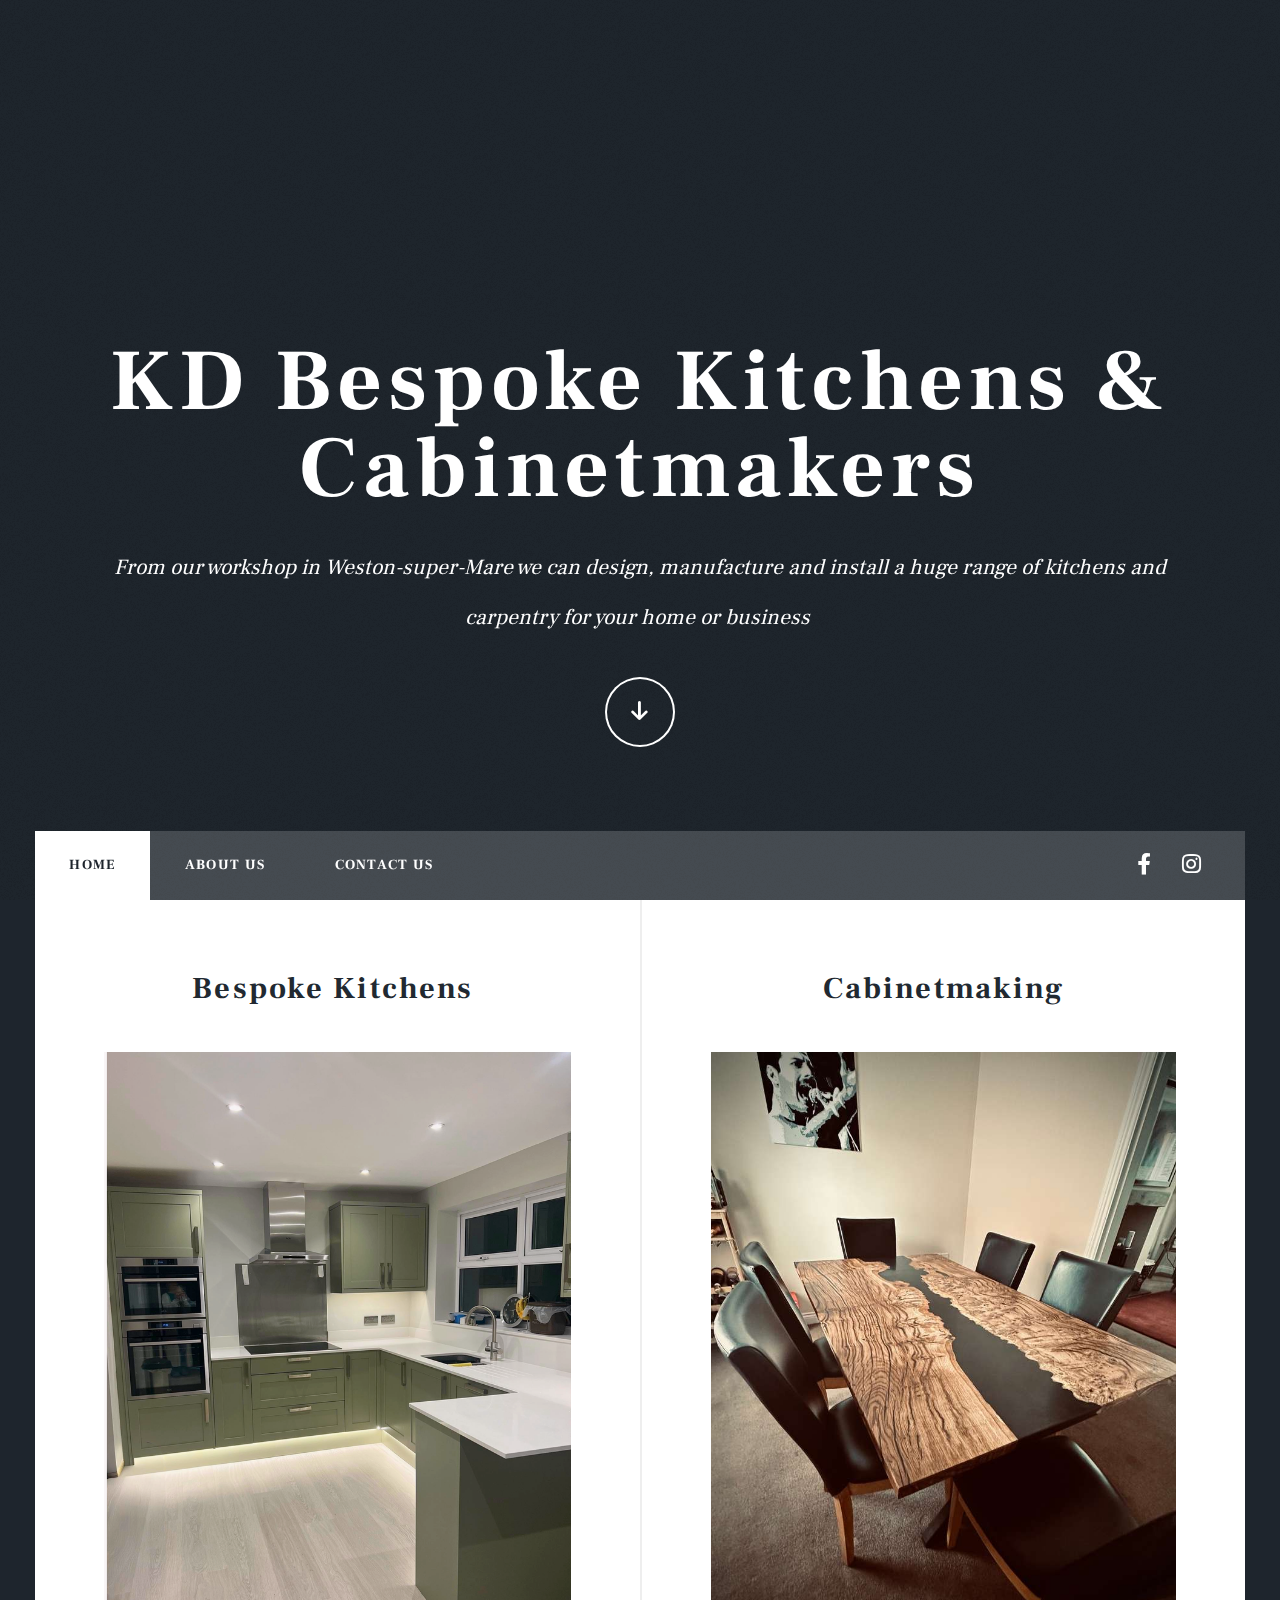
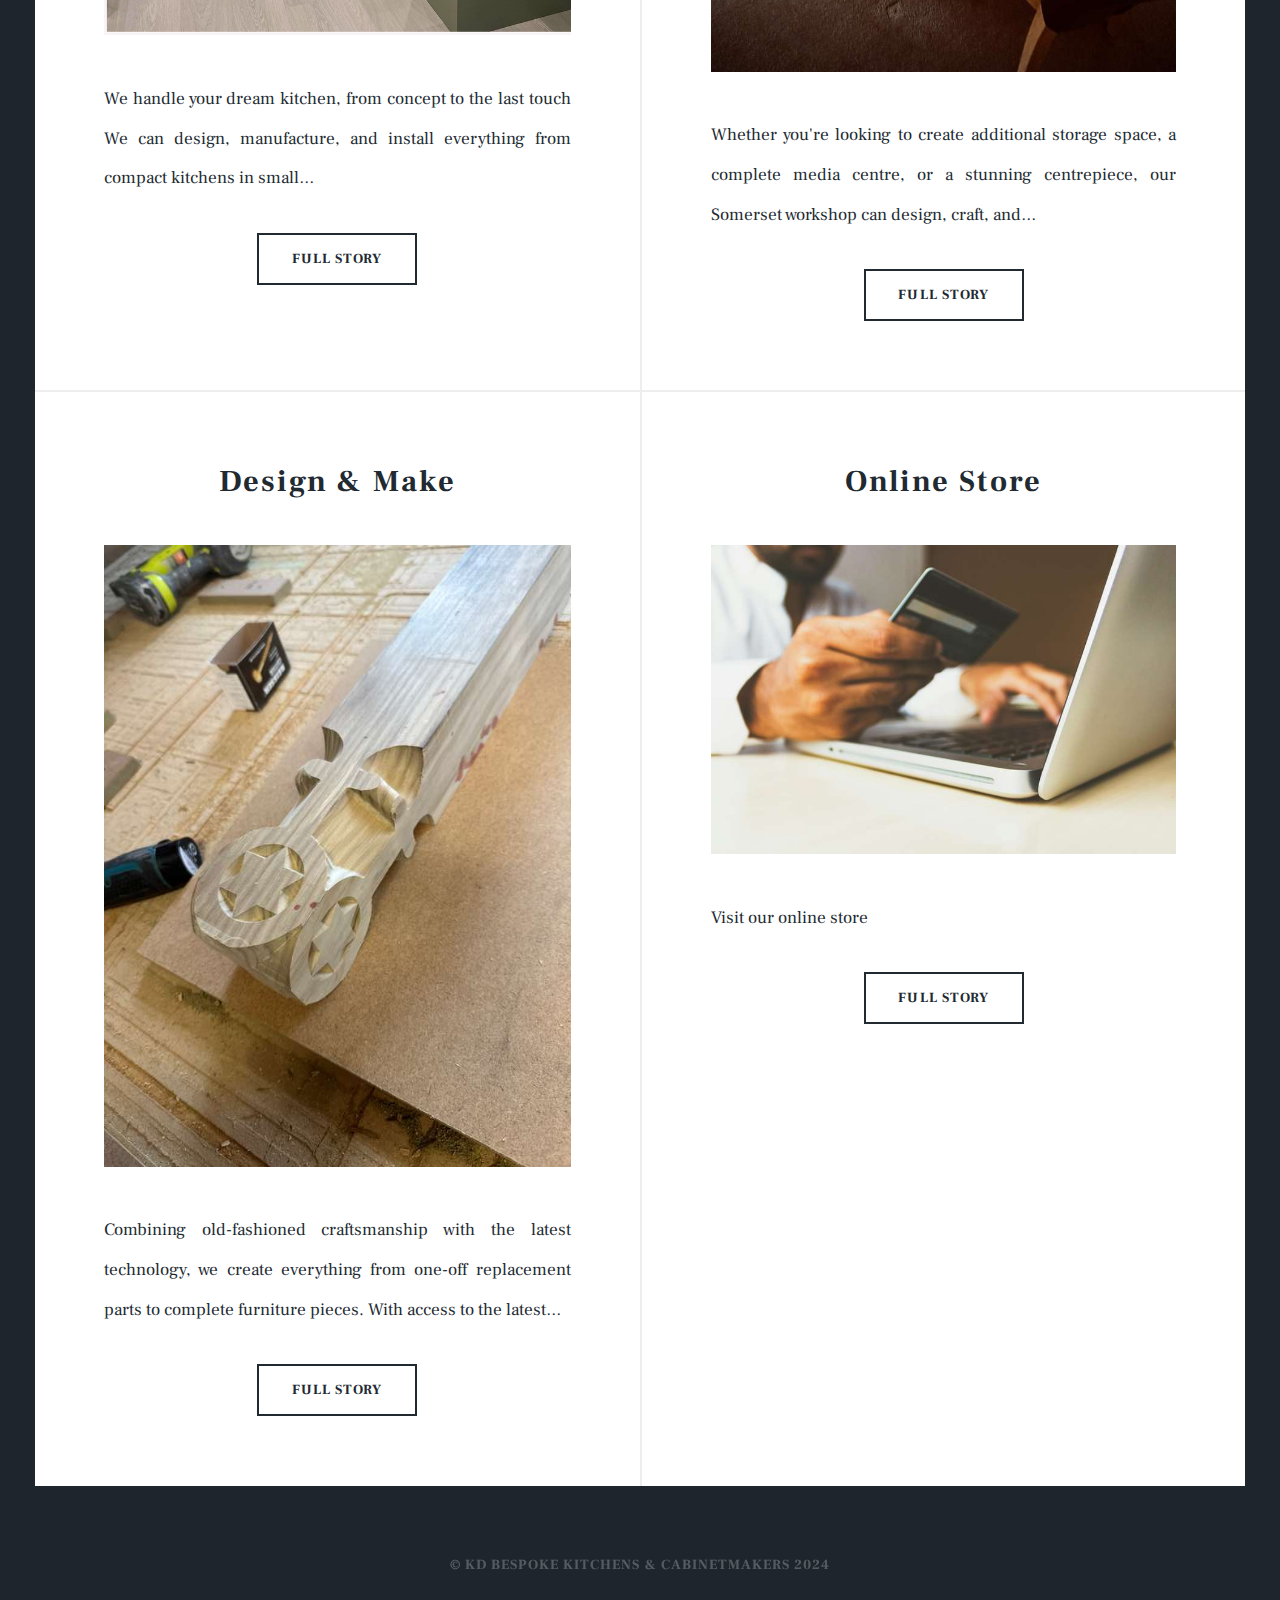
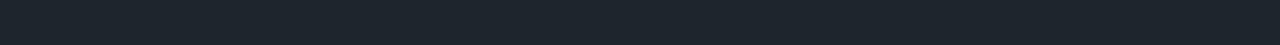
<file: index.html>
<!DOCTYPE html><html lang="en-gb"><head><meta charset="utf-8"><meta http-equiv="X-UA-Compatible" content="IE=edge"><meta name="viewport" content="width=device-width,initial-scale=1,user-scalable=no"><title>KD Bespoke Kitchens &amp; Cabinet Makers</title><meta name="description" content="KD Bespoke Kitchens and Cabinetmaking is a small, business based in Somerset, UK, specializing in custom-made kitchens and cabinetry. "><meta name="generator" content="Publii Open-Source CMS for Static Site"><link rel="canonical" href="https://Jodyd78.github.io/"><link rel="alternate" type="application/atom+xml" href="https://Jodyd78.github.io/feed.xml"><link rel="alternate" type="application/json" href="https://Jodyd78.github.io/feed.json"><meta property="og:title" content="KD Bespoke Kitchens & Cabinet Makers "><meta property="og:image" content="https://Jodyd78.github.io/media/website/Facebook-photo.jpg"><meta property="og:image:width" content="500"><meta property="og:image:height" content="500"><meta property="og:site_name" content="KD Bespoke Kitchens & Cabinet Makers "><meta property="og:description" content="KD Bespoke Kitchens and Cabinetmaking is a small, business based in Somerset, UK, specializing in custom-made kitchens and cabinetry. "><meta property="og:url" content="https://Jodyd78.github.io/"><meta property="og:type" content="website"><link rel="preload" href="https://Jodyd78.github.io/assets/dynamic/fonts/frankruhllibre/frankruhllibre.woff2" as="font" type="font/woff2" crossorigin><link rel="stylesheet" href="https://Jodyd78.github.io/assets/css/fontawesome-all.min.css?v=85514f933f9e0b82460af63f1a403fa5"><link rel="stylesheet" href="https://Jodyd78.github.io/assets/css/style.css?v=a01bc36b1740b0a75a130b8b68c50f1e"><noscript><link rel="stylesheet" href="https://Jodyd78.github.io/assets/css/noscript.css?v=efa867a99f5064d6729e4dc2008ad50b"></noscript><script type="application/ld+json">{"@context":"http://schema.org","@type":"Organization","name":"KD-Bespoke","logo":"https://Jodyd78.github.io/media/website/Facebook-photo.jpg","url":"https://Jodyd78.github.io/","sameAs":["https://www.facebook.com/KDBespokekitchens","https://www.instagram.com/kdbespokekitchens/"]}</script><style>#wrapper > .bg {
               background-image: url(https://Jodyd78.github.io/assets/images/overlay.png), linear-gradient(0deg, rgba(0, 0, 0, 0.1), rgba(0, 0, 0, 0.1)), url(https://Jodyd78.github.io/media/website/IMG_6932-3.png);
           }</style><noscript><style>img[loading] {
                    opacity: 1;
                }</style></noscript></head><body class="is-preload home-template"><div id="wrapper" class="fade-in"><div id="intro"><h1>KD Bespoke Kitchens &amp; Cabinetmakers</h1><p>From our workshop in Weston-super-Mare we can design, manufacture and install a huge range of kitchens and carpentry for your home or business </p><ul class="actions"><li><a href="#header" class="button icon solid solo fa-arrow-down scrolly">Continue</a></li></ul></div><header id="header"><a class="logo logo-image" href="https://Jodyd78.github.io/"><img src="https://Jodyd78.github.io/media/website/Facebook-photo.jpg" alt="KD-Bespoke" width="500" height="500"></a></header><nav id="nav"><ul class="links"><li class="active"><a href="https://Jodyd78.github.io/" target="_self">Home</a></li><li><a href="https://Jodyd78.github.io/about-us.html" target="_self">About Us</a></li><li><a href="https://Jodyd78.github.io/contact-us.html" target="_self">Contact Us</a></li></ul><ul class="icons"><li><a href="https://www.facebook.com/KDBespokekitchens" class="icon brands fa-facebook-f"><span class="label">Facebook</span></a></li><li><a href="https://www.instagram.com/kdbespokekitchens/" class="icon brands fa-instagram"><span class="label">Instagram</span></a></li></ul></nav><main id="main"><section class="posts"><article><header><h2><a href="https://Jodyd78.github.io/test-post-1.html">Bespoke Kitchens </a></h2></header><a href="https://Jodyd78.github.io/test-post-1.html" class="image fit"><img src="https://Jodyd78.github.io/media/posts/2/Untitled.png" srcset="https://Jodyd78.github.io/media/posts/2/responsive/Untitled-xs.png 300w, https://Jodyd78.github.io/media/posts/2/responsive/Untitled-sm.png 480w, https://Jodyd78.github.io/media/posts/2/responsive/Untitled-md.png 768w" sizes="(max-width: 768px) 100vw, 768px" loading="lazy" height="1800" width="1440" alt=""></a><p>We handle your dream kitchen, from concept to the last touch We can design, manufacture, and install everything from compact kitchens in small&hellip;</p><ul class="actions special"><li><a href="https://Jodyd78.github.io/test-post-1.html" class="button">Full Story</a></li></ul></article><article><header><h2><a href="https://Jodyd78.github.io/cabinetry.html">Cabinetmaking</a></h2></header><a href="https://Jodyd78.github.io/cabinetry.html" class="image fit"><img src="https://Jodyd78.github.io/media/posts/3/Facebook-photo-1-2.jpg" srcset="https://Jodyd78.github.io/media/posts/3/responsive/Facebook-photo-1-2-xs.jpg 300w, https://Jodyd78.github.io/media/posts/3/responsive/Facebook-photo-1-2-sm.jpg 480w, https://Jodyd78.github.io/media/posts/3/responsive/Facebook-photo-1-2-md.jpg 768w" sizes="(max-width: 768px) 100vw, 768px" loading="lazy" height="2048" width="1536" alt=""></a><p>Whether you're looking to create additional storage space, a complete media centre, or a stunning centrepiece, our Somerset workshop can design, craft, and&hellip;</p><ul class="actions special"><li><a href="https://Jodyd78.github.io/cabinetry.html" class="button">Full Story</a></li></ul></article><article><header><h2><a href="https://Jodyd78.github.io/design-and-make.html">Design &amp; Make</a></h2></header><a href="https://Jodyd78.github.io/design-and-make.html" class="image fit"><img src="https://Jodyd78.github.io/media/posts/4/IMG_5566.JPG" srcset="https://Jodyd78.github.io/media/posts/4/responsive/IMG_5566-xs.JPG 300w, https://Jodyd78.github.io/media/posts/4/responsive/IMG_5566-sm.JPG 480w, https://Jodyd78.github.io/media/posts/4/responsive/IMG_5566-md.JPG 768w" sizes="(max-width: 768px) 100vw, 768px" loading="lazy" height="3024" width="4032" alt=""></a><p>Combining old-fashioned craftsmanship with the latest technology, we create everything from one-off replacement parts to complete furniture pieces. With access to the latest&hellip;</p><ul class="actions special"><li><a href="https://Jodyd78.github.io/design-and-make.html" class="button">Full Story</a></li></ul></article><article><header><h2><a href="https://Jodyd78.github.io/online-store.html">Online Store</a></h2></header><a href="https://Jodyd78.github.io/online-store.html" class="image fit"><img src="https://Jodyd78.github.io/media/posts/9/Online-Shop-Rupixen.jpg" srcset="https://Jodyd78.github.io/media/posts/9/responsive/Online-Shop-Rupixen-xs.jpg 300w, https://Jodyd78.github.io/media/posts/9/responsive/Online-Shop-Rupixen-sm.jpg 480w, https://Jodyd78.github.io/media/posts/9/responsive/Online-Shop-Rupixen-md.jpg 768w" sizes="(max-width: 768px) 100vw, 768px" loading="lazy" height="3456" width="5184" alt=""></a><p>Visit our online store</p><ul class="actions special"><li><a href="https://Jodyd78.github.io/online-store.html" class="button">Full Story</a></li></ul></article></section></main><footer id="copyright"><ul><li>© KD Bespoke Kitchens &amp; Cabinetmakers 2024</li></ul></footer></div><script src="https://Jodyd78.github.io/assets/js/jquery.min.js?v=c9771cc3e90e18f5336eedbd0fffb2cf"></script><script src="https://Jodyd78.github.io/assets/js/jquery.scrollex.min.js?v=f89065e3d988006af9791b44561d7c90"></script><script src="https://Jodyd78.github.io/assets/js/jquery.scrolly.min.js?v=1ed5a78bde1476875a40f6b9ff44fc14"></script><script src="https://Jodyd78.github.io/assets/js/browser.min.js?v=c07298dd19048a8a69ad97e754dfe8d0"></script><script src="https://Jodyd78.github.io/assets/js/breakpoints.min.js?v=81a479eb099e3b187613943b085923b8"></script><script src="https://Jodyd78.github.io/assets/js/util.min.js?v=4201a626f8c9b614a663b3a1d7d82615"></script><script src="https://Jodyd78.github.io/assets/js/main.min.js?v=56233c354bd814758be8bff42f7e13a5"></script><script>/*<![CDATA[*/var images=document.querySelectorAll("img[loading]");for(var i=0;i<images.length;i++){if(images[i].complete){images[i].classList.add("is-loaded")}else{images[i].addEventListener("load",function(){this.classList.add("is-loaded")},false)}};/*]]>*/</script></body></html>
</file>
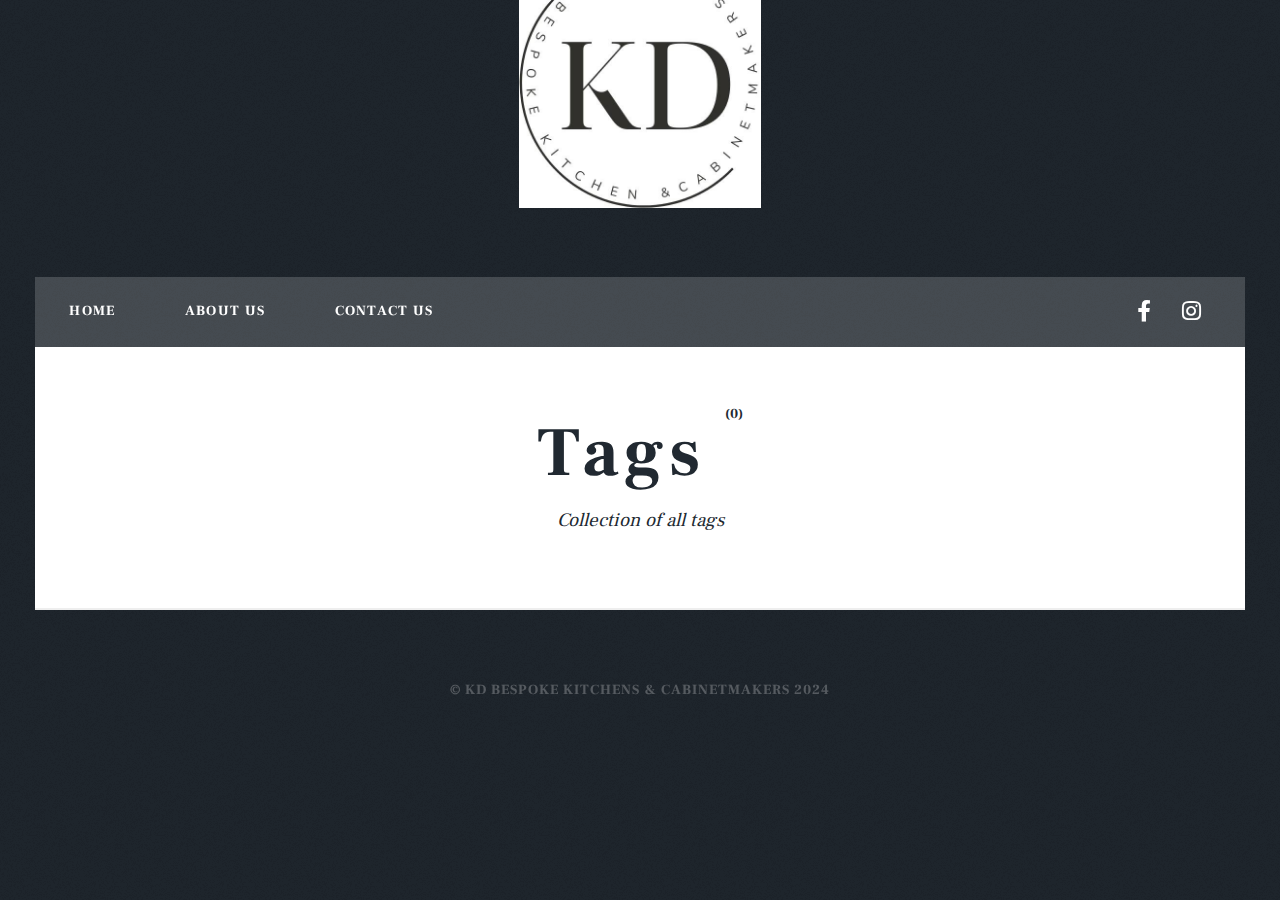
<file: tags/index.html>
<!DOCTYPE html><html lang="en-gb"><head><meta charset="utf-8"><meta http-equiv="X-UA-Compatible" content="IE=edge"><meta name="viewport" content="width=device-width,initial-scale=1,user-scalable=no"><title>All tags - KD-Bespoke</title><meta name="robots" content="noindex, follow"><meta name="generator" content="Publii Open-Source CMS for Static Site"><link rel="alternate" type="application/atom+xml" href="https://Jodyd78.github.io/feed.xml"><link rel="alternate" type="application/json" href="https://Jodyd78.github.io/feed.json"><meta property="og:title" content="KD Bespoke Kitchens & Cabinet Makers "><meta property="og:image" content="https://Jodyd78.github.io/media/website/Facebook-photo.jpg"><meta property="og:image:width" content="500"><meta property="og:image:height" content="500"><meta property="og:site_name" content="KD Bespoke Kitchens & Cabinet Makers "><meta property="og:description" content="KD Bespoke Kitchens and Cabinetmaking is a small, business based in Somerset, UK, specializing in custom-made kitchens and cabinetry. "><meta property="og:url" content="https://Jodyd78.github.io/tags/"><meta property="og:type" content="website"><link rel="preload" href="https://Jodyd78.github.io/assets/dynamic/fonts/frankruhllibre/frankruhllibre.woff2" as="font" type="font/woff2" crossorigin><link rel="stylesheet" href="https://Jodyd78.github.io/assets/css/fontawesome-all.min.css?v=85514f933f9e0b82460af63f1a403fa5"><link rel="stylesheet" href="https://Jodyd78.github.io/assets/css/style.css?v=a01bc36b1740b0a75a130b8b68c50f1e"><noscript><link rel="stylesheet" href="https://Jodyd78.github.io/assets/css/noscript.css?v=efa867a99f5064d6729e4dc2008ad50b"></noscript><script type="application/ld+json">{"@context":"http://schema.org","@type":"Organization","name":"KD-Bespoke","logo":"https://Jodyd78.github.io/media/website/Facebook-photo.jpg","url":"https://Jodyd78.github.io/","sameAs":["https://www.facebook.com/KDBespokekitchens","https://www.instagram.com/kdbespokekitchens/"]}</script><style>#wrapper > .bg {
               background-image: url(https://Jodyd78.github.io/assets/images/overlay.png), linear-gradient(0deg, rgba(0, 0, 0, 0.1), rgba(0, 0, 0, 0.1)), url(https://Jodyd78.github.io/media/website/IMG_6932-3.png);
           }</style><noscript><style>img[loading] {
                    opacity: 1;
                }</style></noscript></head><body class="is-preload tags-template"><div id="wrapper"><header id="header"><a class="logo logo-image" href="https://Jodyd78.github.io/"><img src="https://Jodyd78.github.io/media/website/Facebook-photo.jpg" alt="KD-Bespoke" width="500" height="500"></a></header><nav id="nav"><ul class="links"><li><a href="https://Jodyd78.github.io/" target="_self">Home</a></li><li><a href="https://Jodyd78.github.io/about-us.html" target="_self">About Us</a></li><li><a href="https://Jodyd78.github.io/contact-us.html" target="_self">Contact Us</a></li></ul><ul class="icons"><li><a href="https://www.facebook.com/KDBespokekitchens" class="icon brands fa-facebook-f"><span class="label">Facebook</span></a></li><li><a href="https://www.instagram.com/kdbespokekitchens/" class="icon brands fa-instagram"><span class="label">Instagram</span></a></li></ul></nav><main id="main"><header class="page-header"><h1>Tags <sup>(0)</sup></h1><p>Collection of all tags</p></header><section class="posts"></section></main><footer id="copyright"><ul><li>© KD Bespoke Kitchens &amp; Cabinetmakers 2024</li></ul></footer></div><script src="https://Jodyd78.github.io/assets/js/jquery.min.js?v=c9771cc3e90e18f5336eedbd0fffb2cf"></script><script src="https://Jodyd78.github.io/assets/js/jquery.scrollex.min.js?v=f89065e3d988006af9791b44561d7c90"></script><script src="https://Jodyd78.github.io/assets/js/jquery.scrolly.min.js?v=1ed5a78bde1476875a40f6b9ff44fc14"></script><script src="https://Jodyd78.github.io/assets/js/browser.min.js?v=c07298dd19048a8a69ad97e754dfe8d0"></script><script src="https://Jodyd78.github.io/assets/js/breakpoints.min.js?v=81a479eb099e3b187613943b085923b8"></script><script src="https://Jodyd78.github.io/assets/js/util.min.js?v=4201a626f8c9b614a663b3a1d7d82615"></script><script src="https://Jodyd78.github.io/assets/js/main.min.js?v=56233c354bd814758be8bff42f7e13a5"></script><script>/*<![CDATA[*/var images=document.querySelectorAll("img[loading]");for(var i=0;i<images.length;i++){if(images[i].complete){images[i].classList.add("is-loaded")}else{images[i].addEventListener("load",function(){this.classList.add("is-loaded")},false)}};/*]]>*/</script></body></html>
</file>
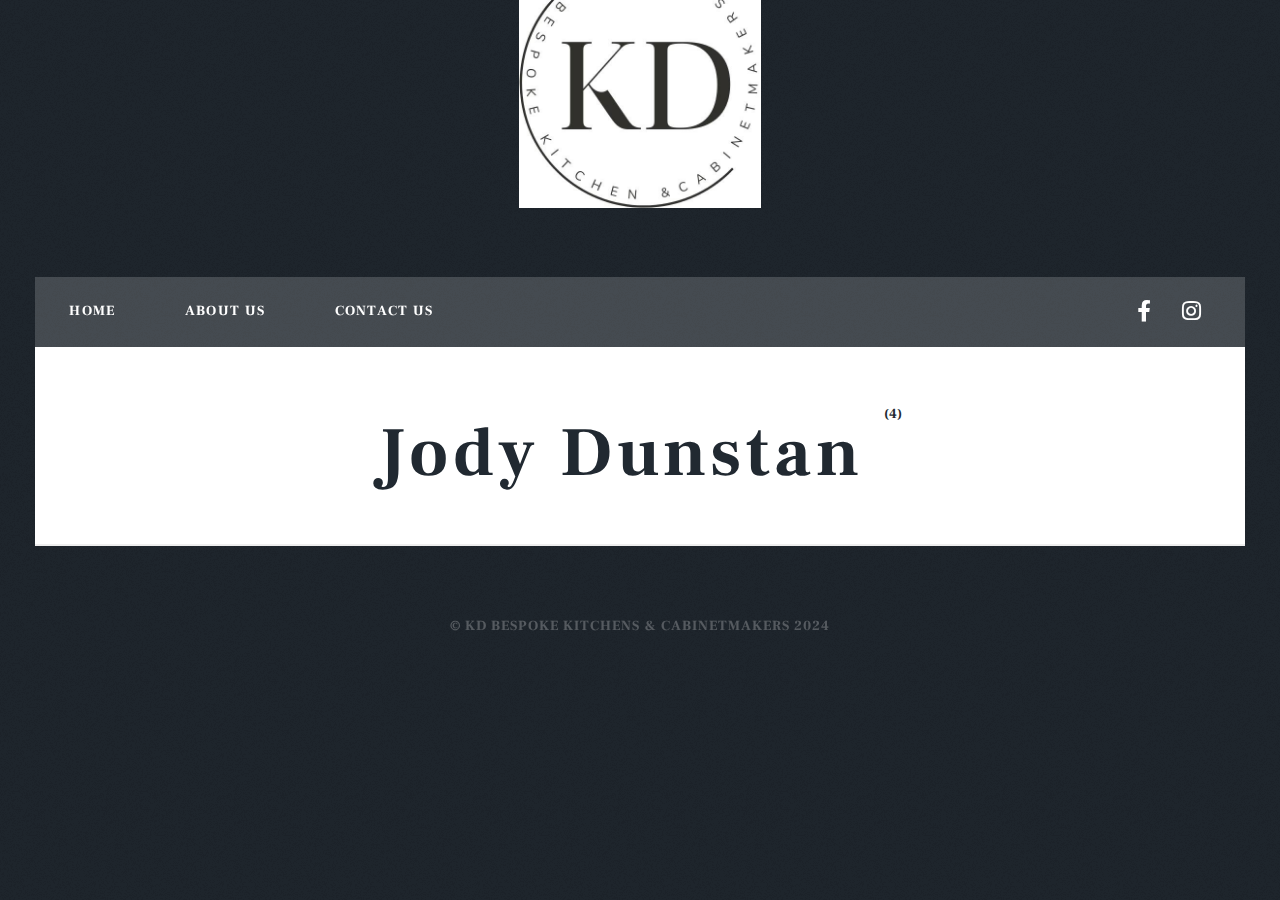
<file: authors/jody-dunstan/index.html>
<!DOCTYPE html><html lang="en-gb"><head><meta charset="utf-8"><meta http-equiv="X-UA-Compatible" content="IE=edge"><meta name="viewport" content="width=device-width,initial-scale=1,user-scalable=no"><title>Author: Jody Dunstan - KD-Bespoke</title><meta name="robots" content="noindex, follow"><meta name="generator" content="Publii Open-Source CMS for Static Site"><link rel="alternate" type="application/atom+xml" href="https://Jodyd78.github.io/feed.xml"><link rel="alternate" type="application/json" href="https://Jodyd78.github.io/feed.json"><meta property="og:title" content="Jody Dunstan"><meta property="og:image" content="https://Jodyd78.github.io/media/website/Facebook-photo.jpg"><meta property="og:image:width" content="500"><meta property="og:image:height" content="500"><meta property="og:site_name" content="KD Bespoke Kitchens & Cabinet Makers "><meta property="og:description" content="KD Bespoke Kitchens and Cabinetmaking is a small, business based in Somerset, UK, specializing in custom-made kitchens and cabinetry. "><meta property="og:url" content="https://Jodyd78.github.io/authors/jody-dunstan/"><meta property="og:type" content="website"><link rel="preload" href="https://Jodyd78.github.io/assets/dynamic/fonts/frankruhllibre/frankruhllibre.woff2" as="font" type="font/woff2" crossorigin><link rel="stylesheet" href="https://Jodyd78.github.io/assets/css/fontawesome-all.min.css?v=85514f933f9e0b82460af63f1a403fa5"><link rel="stylesheet" href="https://Jodyd78.github.io/assets/css/style.css?v=a01bc36b1740b0a75a130b8b68c50f1e"><noscript><link rel="stylesheet" href="https://Jodyd78.github.io/assets/css/noscript.css?v=efa867a99f5064d6729e4dc2008ad50b"></noscript><script type="application/ld+json">{"@context":"http://schema.org","@type":"Organization","name":"KD-Bespoke","logo":"https://Jodyd78.github.io/media/website/Facebook-photo.jpg","url":"https://Jodyd78.github.io/","sameAs":["https://www.facebook.com/KDBespokekitchens","https://www.instagram.com/kdbespokekitchens/"]}</script><style>#wrapper > .bg {
               background-image: url(https://Jodyd78.github.io/assets/images/overlay.png), linear-gradient(0deg, rgba(0, 0, 0, 0.1), rgba(0, 0, 0, 0.1)), url(https://Jodyd78.github.io/media/website/IMG_6932-3.png);
           }</style><noscript><style>img[loading] {
                    opacity: 1;
                }</style></noscript></head><body class="is-preload author-template"><div id="wrapper"><header id="header"><a class="logo logo-image" href="https://Jodyd78.github.io/"><img src="https://Jodyd78.github.io/media/website/Facebook-photo.jpg" alt="KD-Bespoke" width="500" height="500"></a></header><nav id="nav"><ul class="links"><li><a href="https://Jodyd78.github.io/" target="_self">Home</a></li><li><a href="https://Jodyd78.github.io/about-us.html" target="_self">About Us</a></li><li><a href="https://Jodyd78.github.io/contact-us.html" target="_self">Contact Us</a></li></ul><ul class="icons"><li><a href="https://www.facebook.com/KDBespokekitchens" class="icon brands fa-facebook-f"><span class="label">Facebook</span></a></li><li><a href="https://www.instagram.com/kdbespokekitchens/" class="icon brands fa-instagram"><span class="label">Instagram</span></a></li></ul></nav><main id="main"><header class="page-header author-header"><h1>Jody Dunstan <sup>(4)</sup></h1></header><section class="posts"></section></main><footer id="copyright"><ul><li>© KD Bespoke Kitchens &amp; Cabinetmakers 2024</li></ul></footer></div><script src="https://Jodyd78.github.io/assets/js/jquery.min.js?v=c9771cc3e90e18f5336eedbd0fffb2cf"></script><script src="https://Jodyd78.github.io/assets/js/jquery.scrollex.min.js?v=f89065e3d988006af9791b44561d7c90"></script><script src="https://Jodyd78.github.io/assets/js/jquery.scrolly.min.js?v=1ed5a78bde1476875a40f6b9ff44fc14"></script><script src="https://Jodyd78.github.io/assets/js/browser.min.js?v=c07298dd19048a8a69ad97e754dfe8d0"></script><script src="https://Jodyd78.github.io/assets/js/breakpoints.min.js?v=81a479eb099e3b187613943b085923b8"></script><script src="https://Jodyd78.github.io/assets/js/util.min.js?v=4201a626f8c9b614a663b3a1d7d82615"></script><script src="https://Jodyd78.github.io/assets/js/main.min.js?v=56233c354bd814758be8bff42f7e13a5"></script><script>/*<![CDATA[*/var images=document.querySelectorAll("img[loading]");for(var i=0;i<images.length;i++){if(images[i].complete){images[i].classList.add("is-loaded")}else{images[i].addEventListener("load",function(){this.classList.add("is-loaded")},false)}};/*]]>*/</script></body></html>
</file>
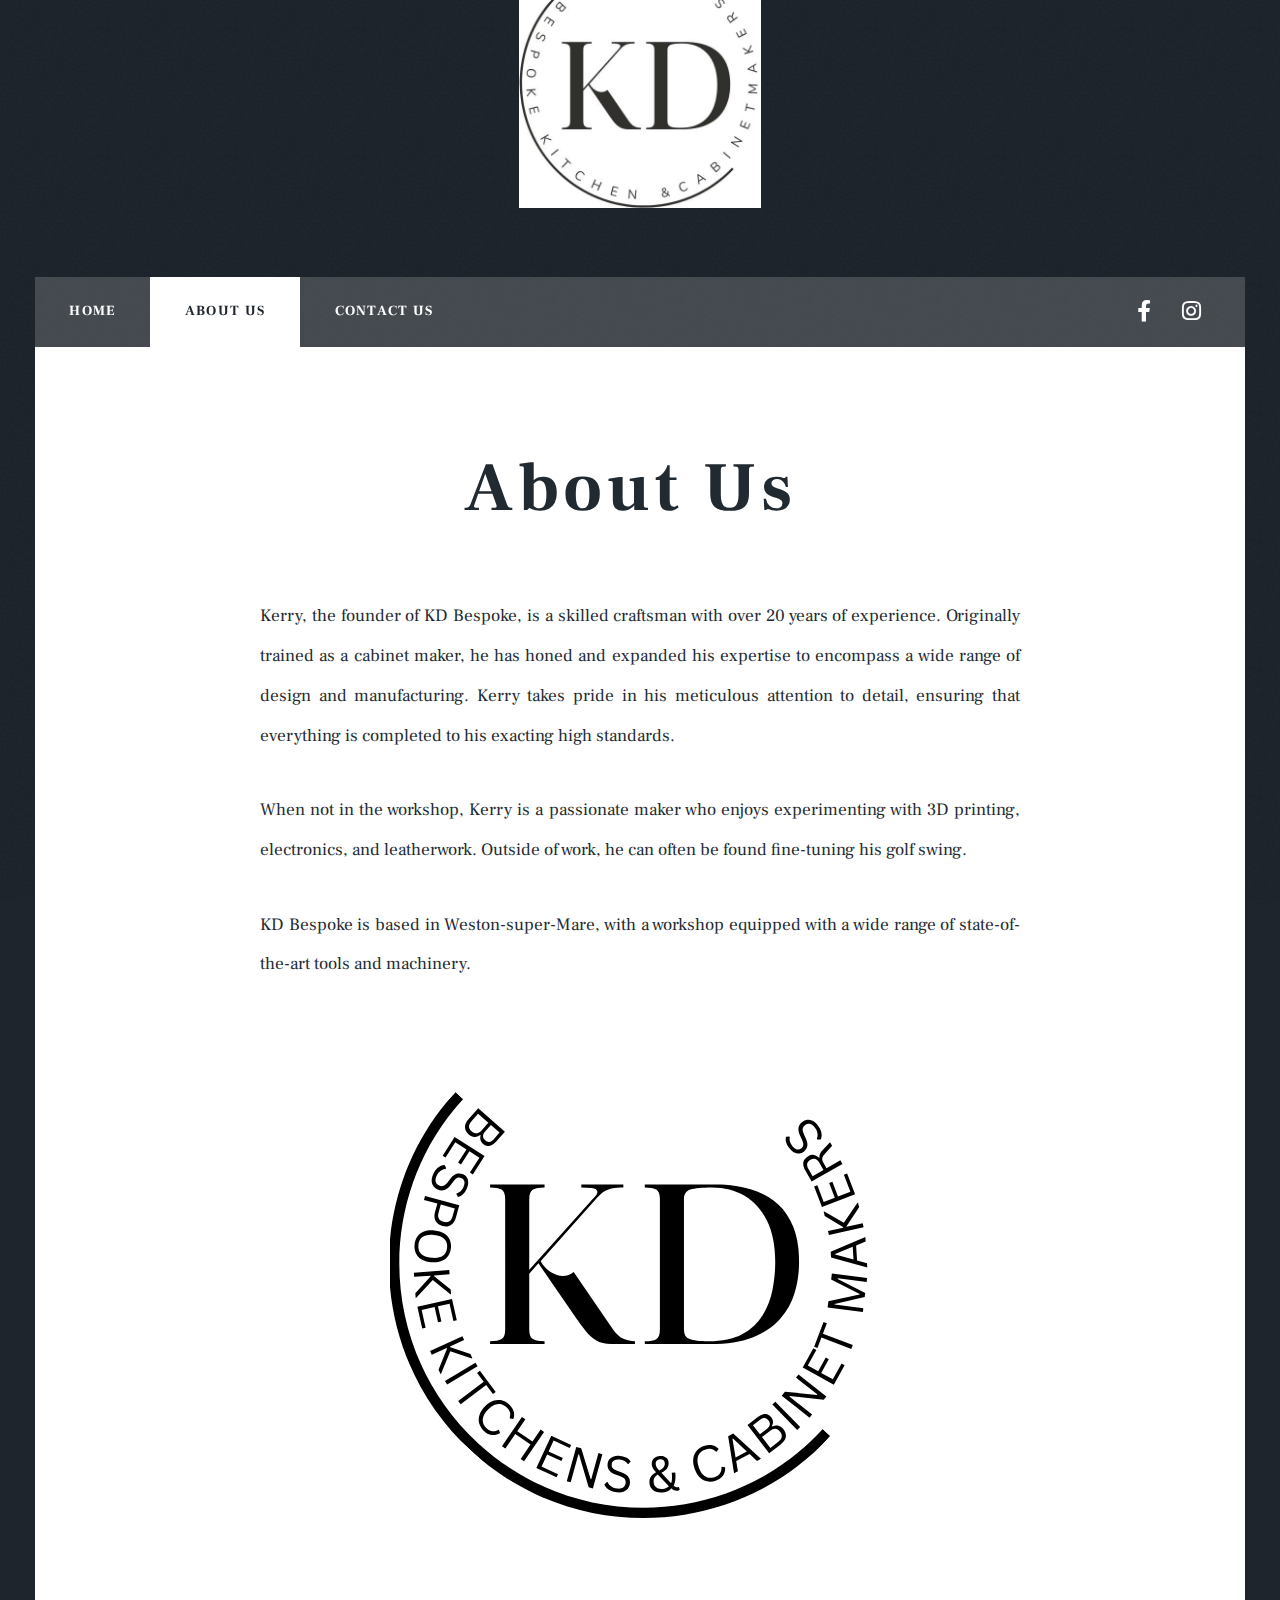
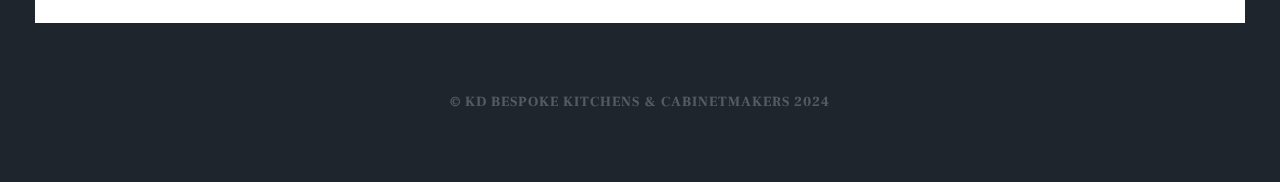
<file: about-us.html>
<!DOCTYPE html><html lang="en-gb"><head><meta charset="utf-8"><meta http-equiv="X-UA-Compatible" content="IE=edge"><meta name="viewport" content="width=device-width,initial-scale=1,user-scalable=no"><title>About Us  - KD-Bespoke</title><meta name="description" content="Kerry, the founder of KD Bespoke, is a skilled craftsman with over 20 years of experience. Originally trained as a cabinet maker, he&hellip;"><meta name="generator" content="Publii Open-Source CMS for Static Site"><link rel="canonical" href="https://Jodyd78.github.io/about-us.html"><link rel="alternate" type="application/atom+xml" href="https://Jodyd78.github.io/feed.xml"><link rel="alternate" type="application/json" href="https://Jodyd78.github.io/feed.json"><meta property="og:title" content="About Us "><meta property="og:image" content="https://Jodyd78.github.io/media/website/Facebook-photo.jpg"><meta property="og:image:width" content="500"><meta property="og:image:height" content="500"><meta property="og:site_name" content="KD Bespoke Kitchens & Cabinet Makers "><meta property="og:description" content="Kerry, the founder of KD Bespoke, is a skilled craftsman with over 20 years of experience. Originally trained as a cabinet maker, he&hellip;"><meta property="og:url" content="https://Jodyd78.github.io/about-us.html"><meta property="og:type" content="article"><link rel="preload" href="https://Jodyd78.github.io/assets/dynamic/fonts/frankruhllibre/frankruhllibre.woff2" as="font" type="font/woff2" crossorigin><link rel="stylesheet" href="https://Jodyd78.github.io/assets/css/fontawesome-all.min.css?v=85514f933f9e0b82460af63f1a403fa5"><link rel="stylesheet" href="https://Jodyd78.github.io/assets/css/style.css?v=a01bc36b1740b0a75a130b8b68c50f1e"><noscript><link rel="stylesheet" href="https://Jodyd78.github.io/assets/css/noscript.css?v=efa867a99f5064d6729e4dc2008ad50b"></noscript><script type="application/ld+json">{"@context":"http://schema.org","@type":"Article","mainEntityOfPage":{"@type":"WebPage","@id":"https://Jodyd78.github.io/about-us.html"},"headline":"About Us ","datePublished":"2024-09-12T16:27","dateModified":"2024-09-17T17:53","image":{"@type":"ImageObject","url":"https://Jodyd78.github.io/media/website/Facebook-photo.jpg","height":500,"width":500},"description":"Kerry, the founder of KD Bespoke, is a skilled craftsman with over 20 years of experience. Originally trained as a cabinet maker, he&hellip;","author":{"@type":"Person","name":"Jody Dunstan","url":"https://Jodyd78.github.io/authors/jody-dunstan/"},"publisher":{"@type":"Organization","name":"Jody Dunstan","logo":{"@type":"ImageObject","url":"https://Jodyd78.github.io/media/website/Facebook-photo.jpg","height":500,"width":500}}}</script><style>#wrapper > .bg {
               background-image: url(https://Jodyd78.github.io/assets/images/overlay.png), linear-gradient(0deg, rgba(0, 0, 0, 0.1), rgba(0, 0, 0, 0.1)), url(https://Jodyd78.github.io/media/website/IMG_6932-3.png);
           }</style><noscript><style>img[loading] {
                    opacity: 1;
                }</style></noscript></head><body class="is-preload page-template"><div id="wrapper"><header id="header"><a class="logo logo-image" href="https://Jodyd78.github.io/"><img src="https://Jodyd78.github.io/media/website/Facebook-photo.jpg" alt="KD-Bespoke" width="500" height="500"></a></header><nav id="nav"><ul class="links"><li><a href="https://Jodyd78.github.io/" target="_self">Home</a></li><li class="active"><a href="https://Jodyd78.github.io/about-us.html" target="_self">About Us</a></li><li><a href="https://Jodyd78.github.io/contact-us.html" target="_self">Contact Us</a></li></ul><ul class="icons"><li><a href="https://www.facebook.com/KDBespokekitchens" class="icon brands fa-facebook-f"><span class="label">Facebook</span></a></li><li><a href="https://www.instagram.com/kdbespokekitchens/" class="icon brands fa-instagram"><span class="label">Instagram</span></a></li></ul></nav><main id="main"><article class="post"><header class="major"><h1>About Us </h1><p class="post__inner"></p></header><div class="post__inner post__entry"><p>Kerry, the founder of KD Bespoke, is a skilled craftsman with over 20 years of experience. Originally trained as a cabinet maker, he has honed and expanded his expertise to encompass a wide range of design and manufacturing. Kerry takes pride in his meticulous attention to detail, ensuring that everything is completed to his exacting high standards.</p><p>When not in the workshop, Kerry is a passionate maker who enjoys experimenting with 3D printing, electronics, and leatherwork. Outside of work, he can often be found fine-tuning his golf swing.</p><p>KD Bespoke is based in Weston-super-Mare, with a workshop equipped with a wide range of state-of-the-art tools and machinery.</p><figure class="post__image post__image--center"><img loading="lazy" src="https://Jodyd78.github.io/media/posts/6/KD-logp-Simple.svg" alt="" width="500" height="500"></figure></div></article></main><footer id="copyright"><ul><li>© KD Bespoke Kitchens &amp; Cabinetmakers 2024</li></ul></footer></div><script src="https://Jodyd78.github.io/assets/js/jquery.min.js?v=c9771cc3e90e18f5336eedbd0fffb2cf"></script><script src="https://Jodyd78.github.io/assets/js/jquery.scrollex.min.js?v=f89065e3d988006af9791b44561d7c90"></script><script src="https://Jodyd78.github.io/assets/js/jquery.scrolly.min.js?v=1ed5a78bde1476875a40f6b9ff44fc14"></script><script src="https://Jodyd78.github.io/assets/js/browser.min.js?v=c07298dd19048a8a69ad97e754dfe8d0"></script><script src="https://Jodyd78.github.io/assets/js/breakpoints.min.js?v=81a479eb099e3b187613943b085923b8"></script><script src="https://Jodyd78.github.io/assets/js/util.min.js?v=4201a626f8c9b614a663b3a1d7d82615"></script><script src="https://Jodyd78.github.io/assets/js/main.min.js?v=56233c354bd814758be8bff42f7e13a5"></script><script>/*<![CDATA[*/var images=document.querySelectorAll("img[loading]");for(var i=0;i<images.length;i++){if(images[i].complete){images[i].classList.add("is-loaded")}else{images[i].addEventListener("load",function(){this.classList.add("is-loaded")},false)}};/*]]>*/</script></body></html>
</file>
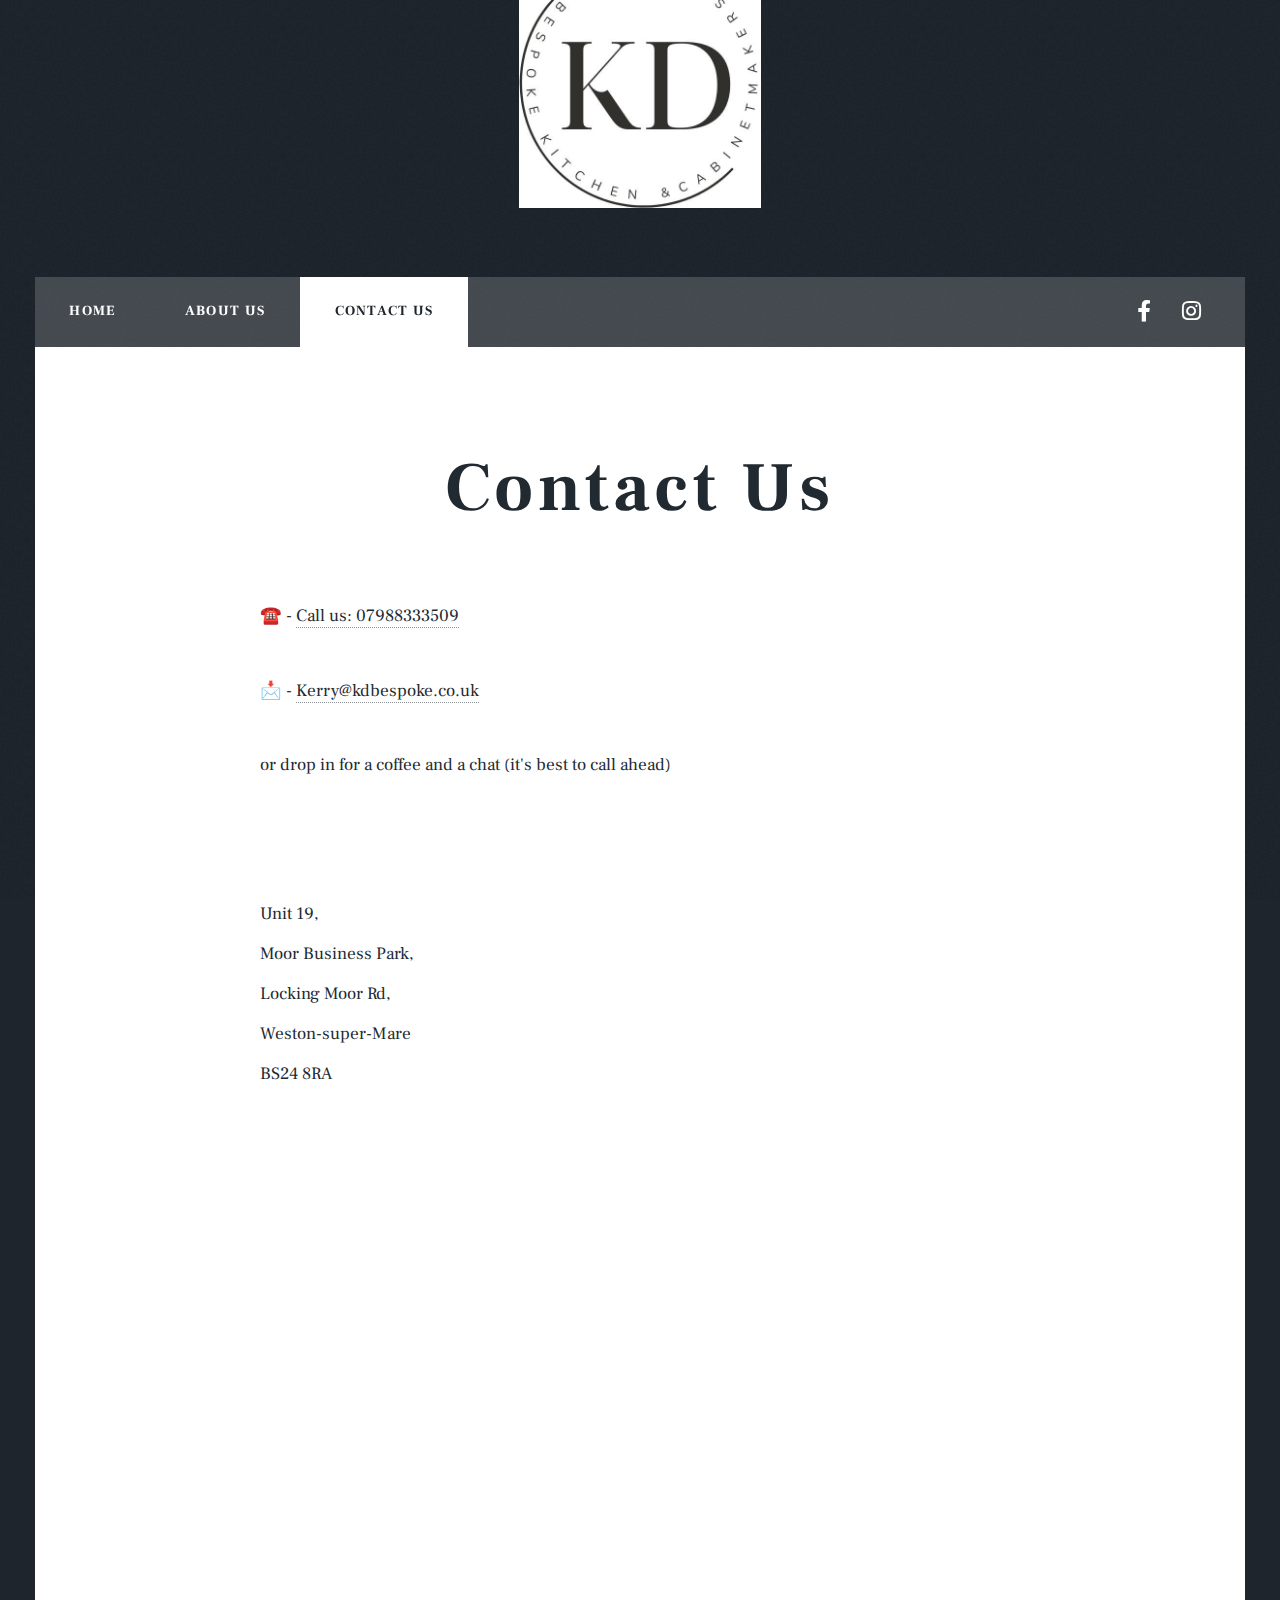
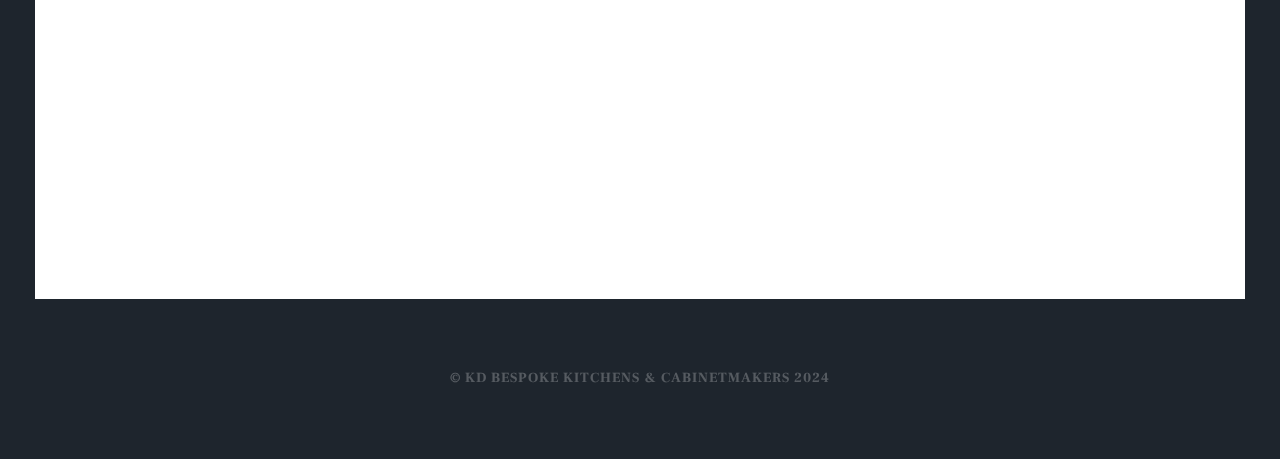
<file: contact-us.html>
<!DOCTYPE html><html lang="en-gb"><head><meta charset="utf-8"><meta http-equiv="X-UA-Compatible" content="IE=edge"><meta name="viewport" content="width=device-width,initial-scale=1,user-scalable=no"><title>Contact Us - KD-Bespoke</title><meta name="description" content="☎️ - Call us: 07988333509 📩 - Kerry@kdbespoke.co.uk or drop in for a coffee and a chat (it's best to call ahead) Unit&hellip;"><meta name="generator" content="Publii Open-Source CMS for Static Site"><link rel="canonical" href="https://Jodyd78.github.io/contact-us.html"><link rel="alternate" type="application/atom+xml" href="https://Jodyd78.github.io/feed.xml"><link rel="alternate" type="application/json" href="https://Jodyd78.github.io/feed.json"><meta property="og:title" content="Contact Us"><meta property="og:image" content="https://Jodyd78.github.io/media/website/Facebook-photo.jpg"><meta property="og:image:width" content="500"><meta property="og:image:height" content="500"><meta property="og:site_name" content="KD Bespoke Kitchens & Cabinet Makers "><meta property="og:description" content="☎️ - Call us: 07988333509 📩 - Kerry@kdbespoke.co.uk or drop in for a coffee and a chat (it's best to call ahead) Unit&hellip;"><meta property="og:url" content="https://Jodyd78.github.io/contact-us.html"><meta property="og:type" content="article"><link rel="preload" href="https://Jodyd78.github.io/assets/dynamic/fonts/frankruhllibre/frankruhllibre.woff2" as="font" type="font/woff2" crossorigin><link rel="stylesheet" href="https://Jodyd78.github.io/assets/css/fontawesome-all.min.css?v=85514f933f9e0b82460af63f1a403fa5"><link rel="stylesheet" href="https://Jodyd78.github.io/assets/css/style.css?v=a01bc36b1740b0a75a130b8b68c50f1e"><noscript><link rel="stylesheet" href="https://Jodyd78.github.io/assets/css/noscript.css?v=efa867a99f5064d6729e4dc2008ad50b"></noscript><script type="application/ld+json">{"@context":"http://schema.org","@type":"Article","mainEntityOfPage":{"@type":"WebPage","@id":"https://Jodyd78.github.io/contact-us.html"},"headline":"Contact Us","datePublished":"2024-09-12T16:25","dateModified":"2024-09-17T17:58","image":{"@type":"ImageObject","url":"https://Jodyd78.github.io/media/website/Facebook-photo.jpg","height":500,"width":500},"description":"☎️ - Call us: 07988333509 📩 - Kerry@kdbespoke.co.uk or drop in for a coffee and a chat (it's best to call ahead) Unit&hellip;","author":{"@type":"Person","name":"Jody Dunstan","url":"https://Jodyd78.github.io/authors/jody-dunstan/"},"publisher":{"@type":"Organization","name":"Jody Dunstan","logo":{"@type":"ImageObject","url":"https://Jodyd78.github.io/media/website/Facebook-photo.jpg","height":500,"width":500}}}</script><style>#wrapper > .bg {
               background-image: url(https://Jodyd78.github.io/assets/images/overlay.png), linear-gradient(0deg, rgba(0, 0, 0, 0.1), rgba(0, 0, 0, 0.1)), url(https://Jodyd78.github.io/media/website/IMG_6932-3.png);
           }</style><noscript><style>img[loading] {
                    opacity: 1;
                }</style></noscript></head><body class="is-preload page-template"><div id="wrapper"><header id="header"><a class="logo logo-image" href="https://Jodyd78.github.io/"><img src="https://Jodyd78.github.io/media/website/Facebook-photo.jpg" alt="KD-Bespoke" width="500" height="500"></a></header><nav id="nav"><ul class="links"><li><a href="https://Jodyd78.github.io/" target="_self">Home</a></li><li><a href="https://Jodyd78.github.io/about-us.html" target="_self">About Us</a></li><li class="active"><a href="https://Jodyd78.github.io/contact-us.html" target="_self">Contact Us</a></li></ul><ul class="icons"><li><a href="https://www.facebook.com/KDBespokekitchens" class="icon brands fa-facebook-f"><span class="label">Facebook</span></a></li><li><a href="https://www.instagram.com/kdbespokekitchens/" class="icon brands fa-instagram"><span class="label">Instagram</span></a></li></ul></nav><main id="main"><article class="post"><header class="major"><h1>Contact Us</h1><p class="post__inner"></p></header><div class="post__inner post__entry"><p>☎️ - <a href="tel:+447988333509">Call us: 07988333509</a></p><p>📩 - <a href="mailto:Kerry@kdbespoke">Kerry@kdbespoke.co.uk</a></p><p>or drop in for a coffee and a chat (it's best to call ahead)</p><p> </p><address>Unit 19,</address><address>Moor Business Park,</address><address>Locking Moor Rd,</address><address>Weston-super-Mare</address><address>BS24 8RA</address><address> </address><address> </address><div class="post__iframe"><iframe width="600" height="450" style="border: 0;" src="https://www.google.com/maps/embed?pb=!1m18!1m12!1m3!1d1029.9859737330034!2d-2.931538890522818!3d51.33772660957545!2m3!1f0!2f0!3f0!3m2!1i1024!2i768!4f13.1!3m3!1m2!1s0x4871f99130d0c1fd%3A0xfbbab3d801b0642c!2sLinnell%20Furniture!5e0!3m2!1sen!2suk!4v1726472351293!5m2!1sen!2suk" allowfullscreen="allowfullscreen" loading="lazy" referrerpolicy="no-referrer-when-downgrade"></iframe></div></div></article></main><footer id="copyright"><ul><li>© KD Bespoke Kitchens &amp; Cabinetmakers 2024</li></ul></footer></div><script src="https://Jodyd78.github.io/assets/js/jquery.min.js?v=c9771cc3e90e18f5336eedbd0fffb2cf"></script><script src="https://Jodyd78.github.io/assets/js/jquery.scrollex.min.js?v=f89065e3d988006af9791b44561d7c90"></script><script src="https://Jodyd78.github.io/assets/js/jquery.scrolly.min.js?v=1ed5a78bde1476875a40f6b9ff44fc14"></script><script src="https://Jodyd78.github.io/assets/js/browser.min.js?v=c07298dd19048a8a69ad97e754dfe8d0"></script><script src="https://Jodyd78.github.io/assets/js/breakpoints.min.js?v=81a479eb099e3b187613943b085923b8"></script><script src="https://Jodyd78.github.io/assets/js/util.min.js?v=4201a626f8c9b614a663b3a1d7d82615"></script><script src="https://Jodyd78.github.io/assets/js/main.min.js?v=56233c354bd814758be8bff42f7e13a5"></script><script>/*<![CDATA[*/var images=document.querySelectorAll("img[loading]");for(var i=0;i<images.length;i++){if(images[i].complete){images[i].classList.add("is-loaded")}else{images[i].addEventListener("load",function(){this.classList.add("is-loaded")},false)}};/*]]>*/</script></body></html>
</file>
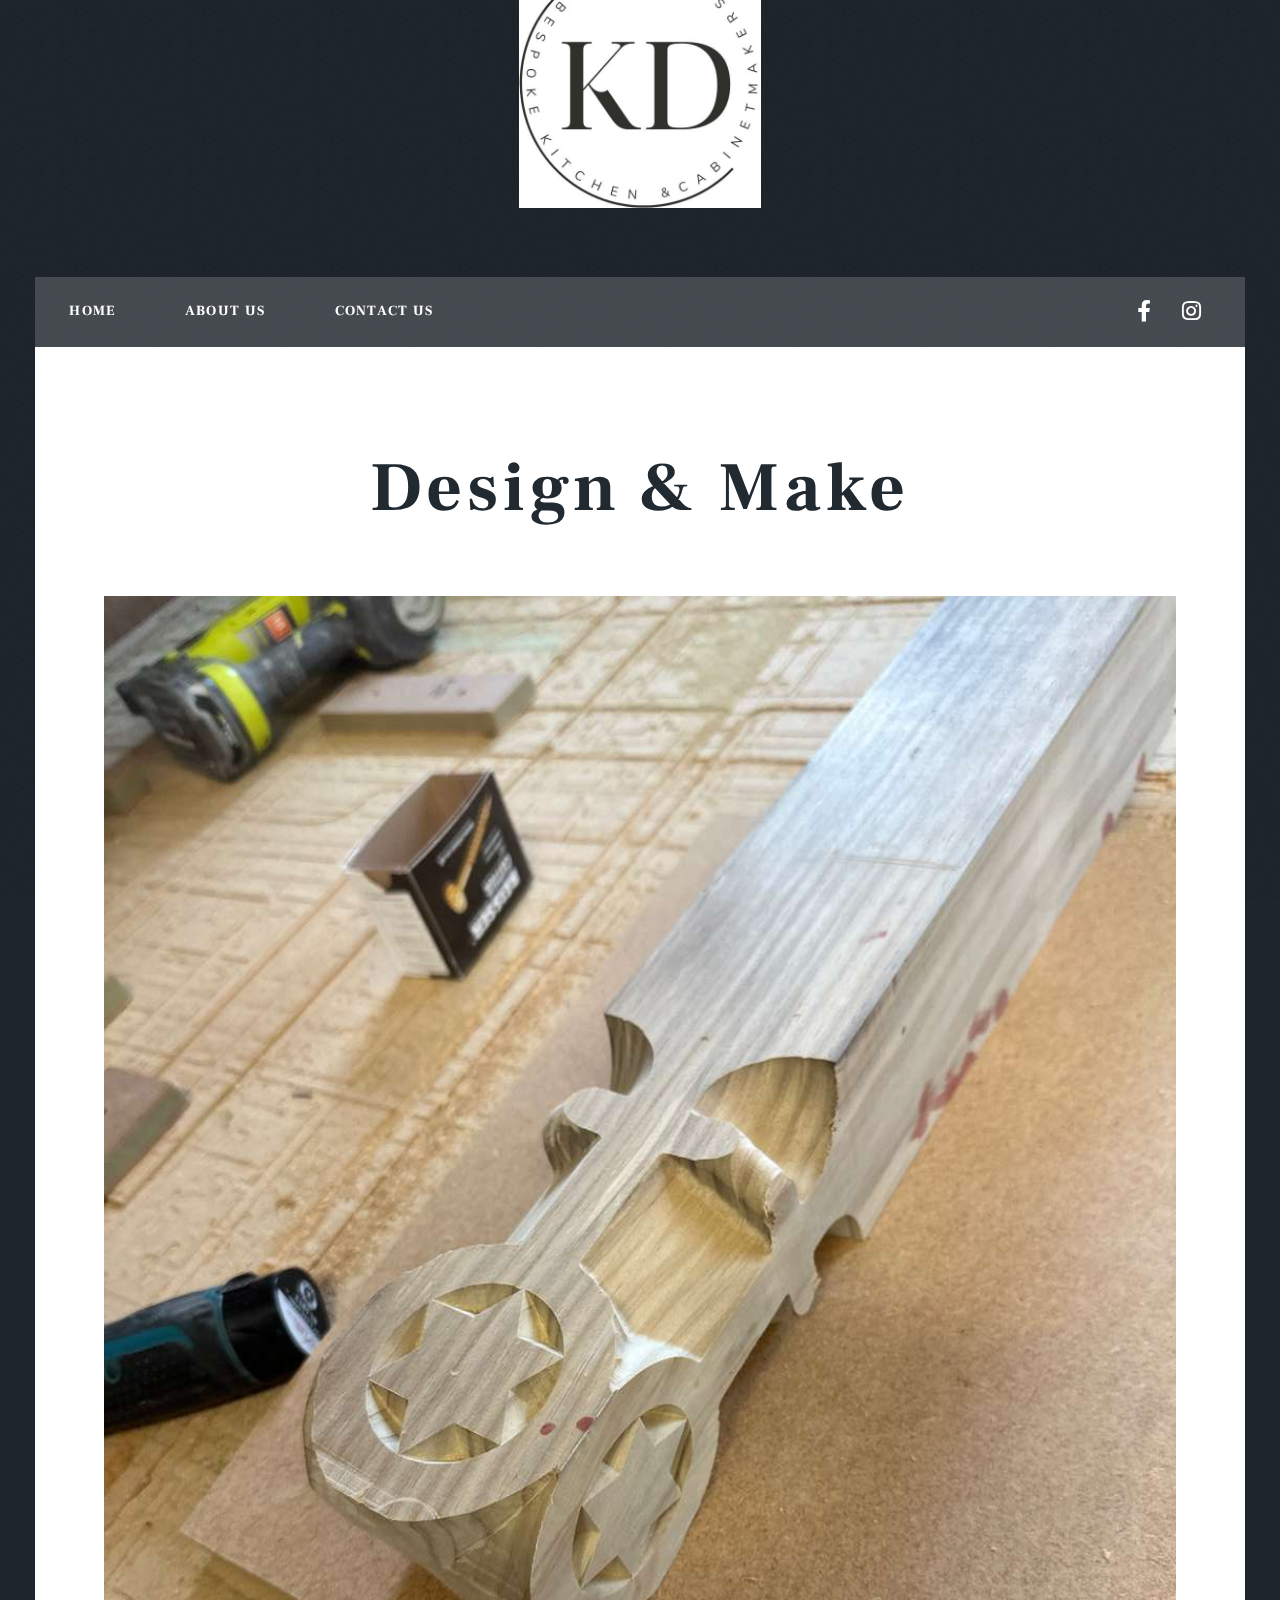
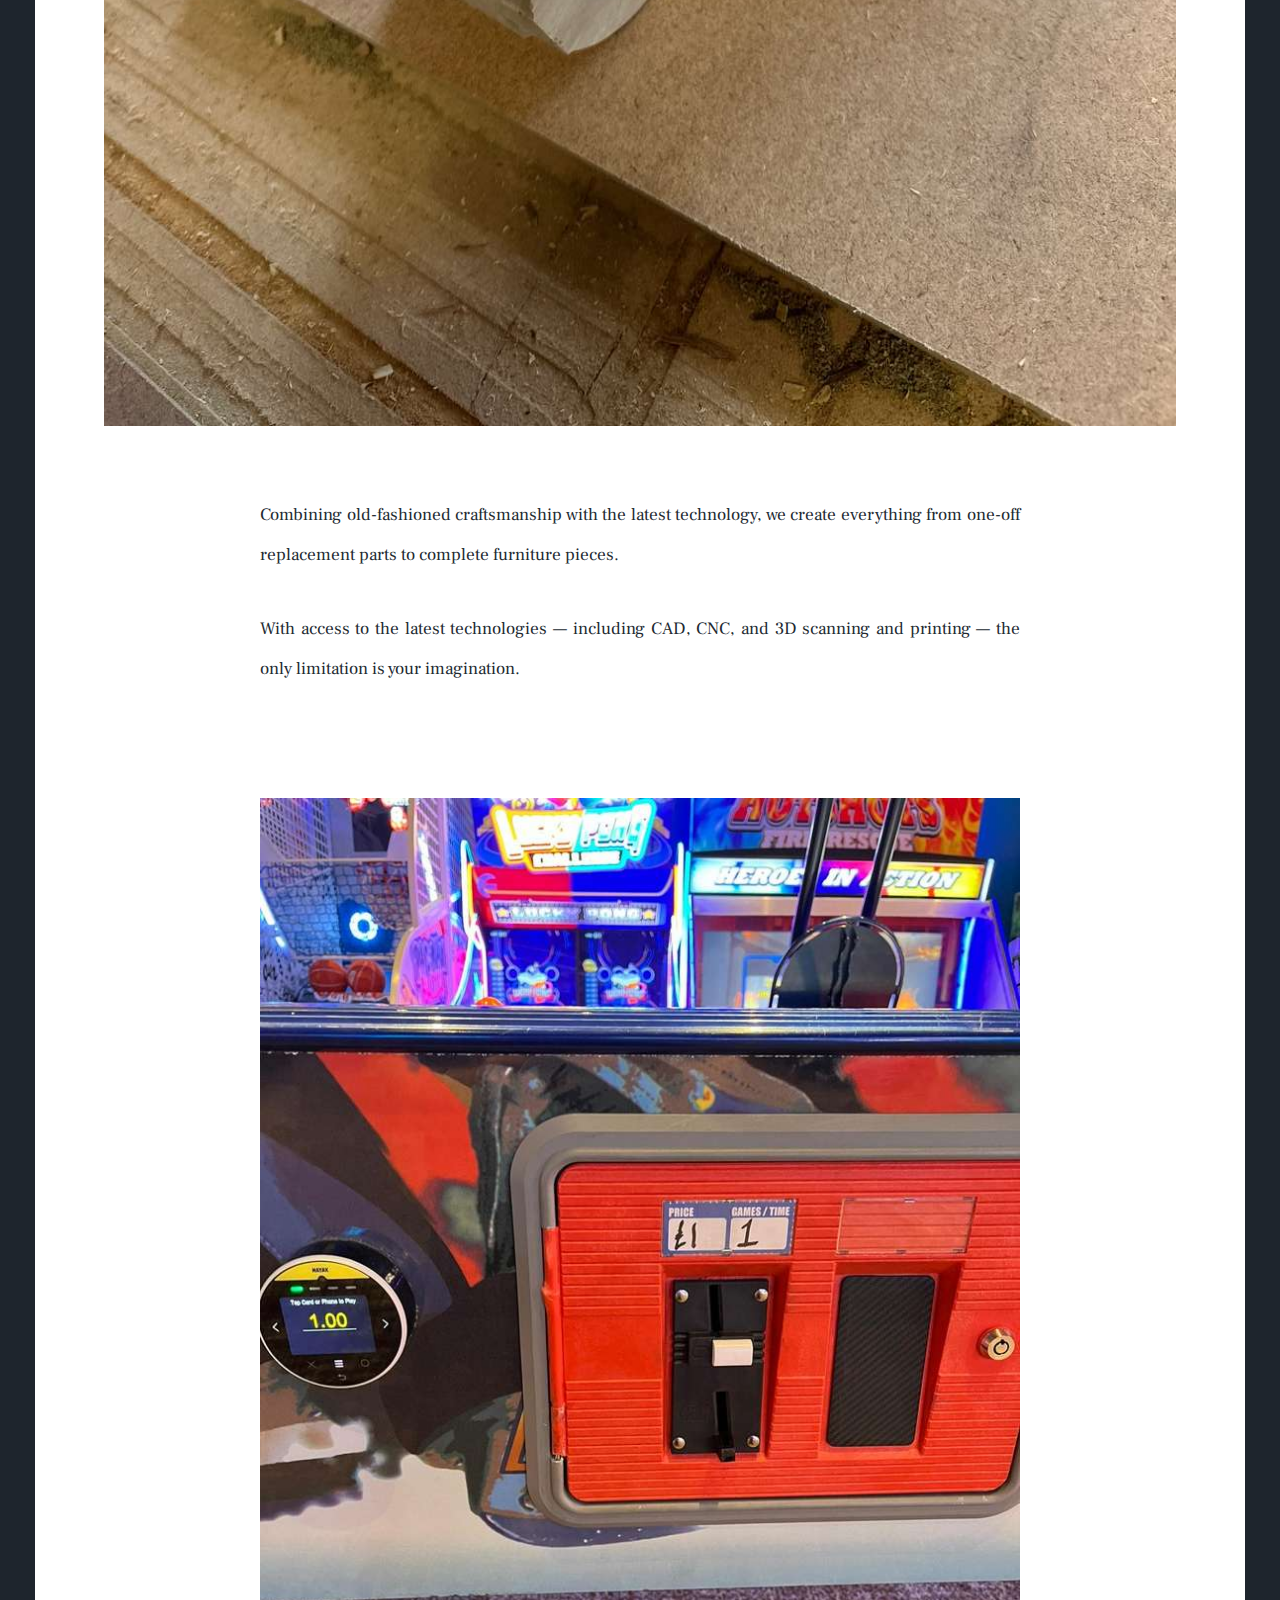
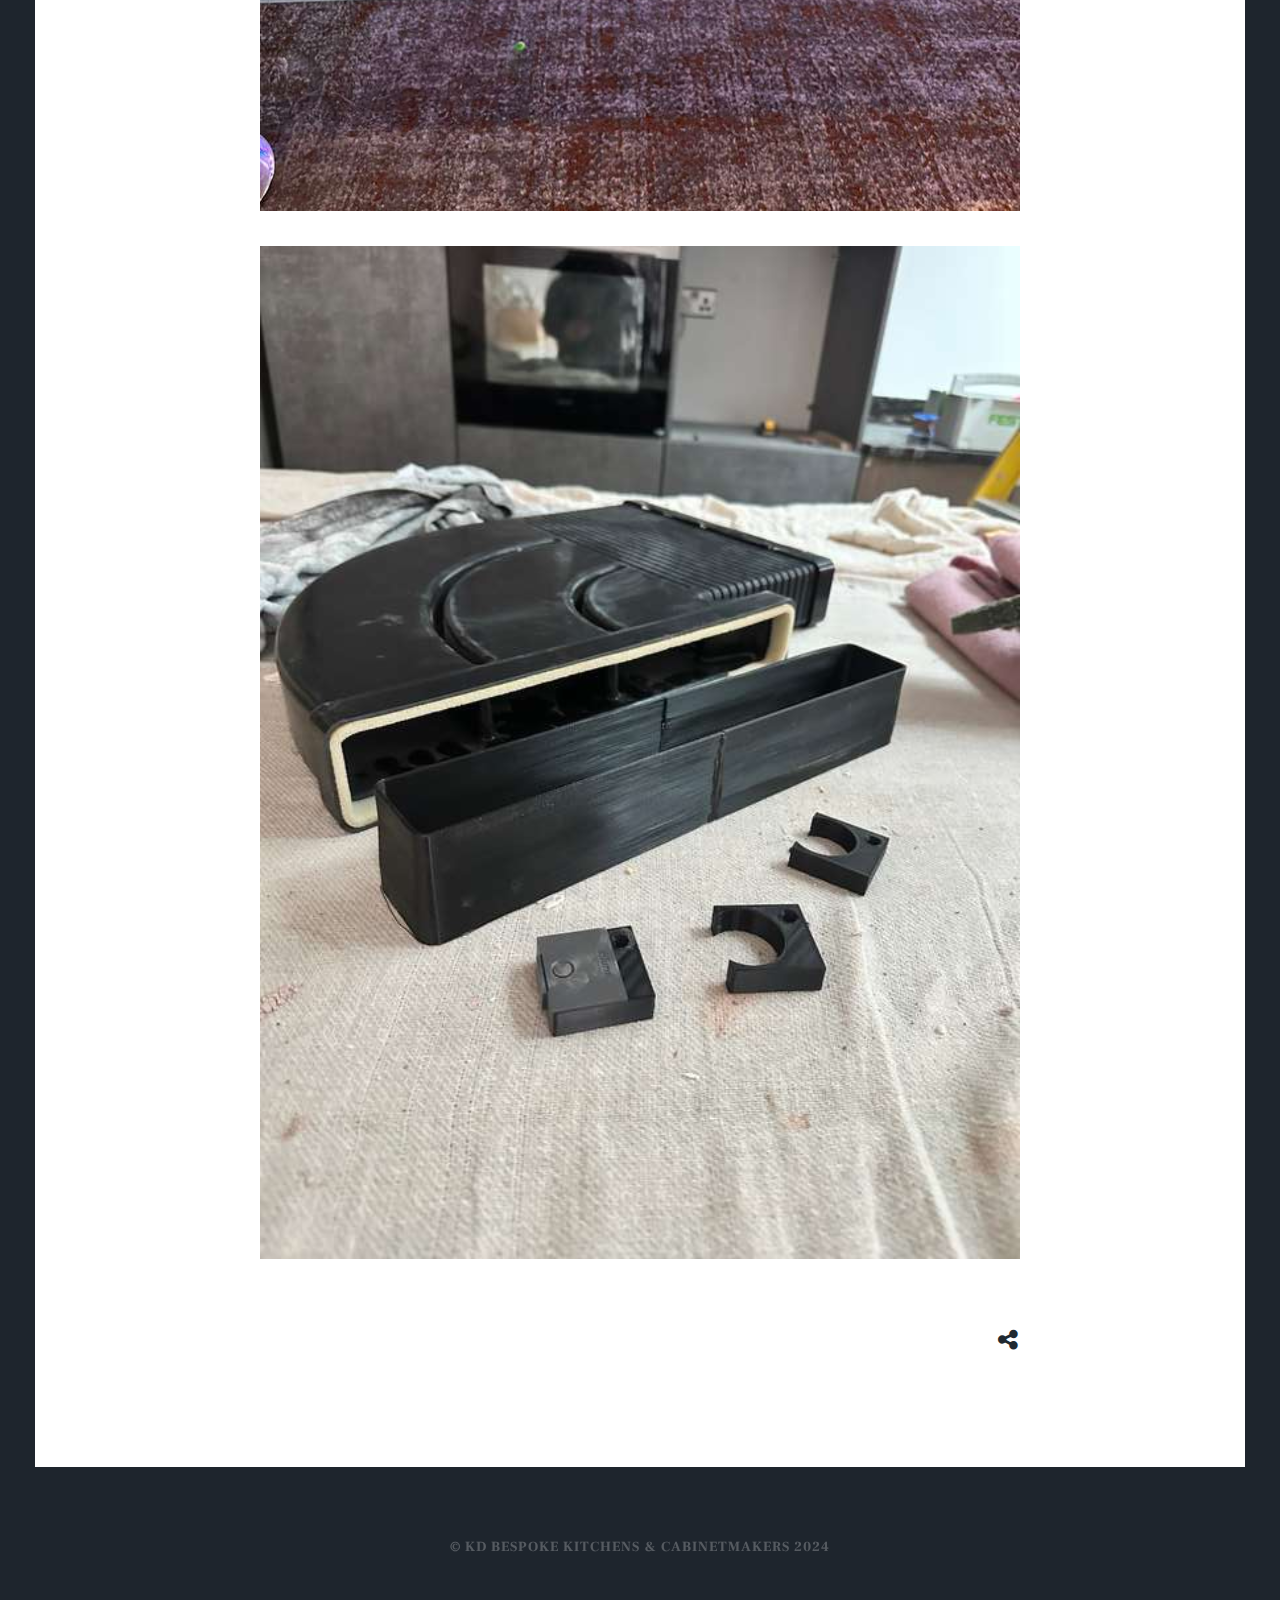
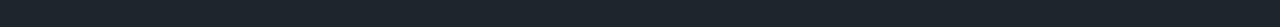
<file: design-and-make.html>
<!DOCTYPE html><html lang="en-gb"><head><meta charset="utf-8"><meta http-equiv="X-UA-Compatible" content="IE=edge"><meta name="viewport" content="width=device-width,initial-scale=1,user-scalable=no"><title>Design &amp; Make - KD-Bespoke</title><meta name="description" content="Combining old-fashioned craftsmanship with the latest technology, we create everything from one-off replacement parts to complete furniture pieces. With access to the latest&hellip;"><meta name="generator" content="Publii Open-Source CMS for Static Site"><link rel="canonical" href="https://Jodyd78.github.io/design-and-make.html"><link rel="alternate" type="application/atom+xml" href="https://Jodyd78.github.io/feed.xml"><link rel="alternate" type="application/json" href="https://Jodyd78.github.io/feed.json"><meta property="og:title" content="Design & Make"><meta property="og:image" content="https://Jodyd78.github.io/media/posts/4/IMG_5566.JPG"><meta property="og:image:width" content="4032"><meta property="og:image:height" content="3024"><meta property="og:site_name" content="KD Bespoke Kitchens & Cabinet Makers "><meta property="og:description" content="Combining old-fashioned craftsmanship with the latest technology, we create everything from one-off replacement parts to complete furniture pieces. With access to the latest&hellip;"><meta property="og:url" content="https://Jodyd78.github.io/design-and-make.html"><meta property="og:type" content="article"><link rel="preload" href="https://Jodyd78.github.io/assets/dynamic/fonts/frankruhllibre/frankruhllibre.woff2" as="font" type="font/woff2" crossorigin><link rel="stylesheet" href="https://Jodyd78.github.io/assets/css/fontawesome-all.min.css?v=85514f933f9e0b82460af63f1a403fa5"><link rel="stylesheet" href="https://Jodyd78.github.io/assets/css/style.css?v=a01bc36b1740b0a75a130b8b68c50f1e"><noscript><link rel="stylesheet" href="https://Jodyd78.github.io/assets/css/noscript.css?v=efa867a99f5064d6729e4dc2008ad50b"></noscript><script type="application/ld+json">{"@context":"http://schema.org","@type":"Article","mainEntityOfPage":{"@type":"WebPage","@id":"https://Jodyd78.github.io/design-and-make.html"},"headline":"Design & Make","datePublished":"2024-09-12T16:18","dateModified":"2025-03-12T10:37","image":{"@type":"ImageObject","url":"https://Jodyd78.github.io/media/posts/4/IMG_5566.JPG","height":3024,"width":4032},"description":"Combining old-fashioned craftsmanship with the latest technology, we create everything from one-off replacement parts to complete furniture pieces. With access to the latest&hellip;","author":{"@type":"Person","name":"Jody Dunstan","url":"https://Jodyd78.github.io/authors/jody-dunstan/"},"publisher":{"@type":"Organization","name":"Jody Dunstan","logo":{"@type":"ImageObject","url":"https://Jodyd78.github.io/media/website/Facebook-photo.jpg","height":500,"width":500}}}</script><style>#wrapper > .bg {
               background-image: url(https://Jodyd78.github.io/assets/images/overlay.png), linear-gradient(0deg, rgba(0, 0, 0, 0.1), rgba(0, 0, 0, 0.1)), url(https://Jodyd78.github.io/media/website/IMG_6932-3.png);
           }</style><noscript><style>img[loading] {
                    opacity: 1;
                }</style></noscript><style>.extlink::after {
				background-color: currentColor;
				content: "";
				display: inline-block;
				height: 16px; 
				margin-left: 5px;
				position: relative;
				top: 0px;
				width: 16px; 
			}
		.extlink.extlink-icon-1::after { mask-image: url("data:image/svg+xml;utf8,<svg viewBox='0 0 24 24' fill='none' stroke='%23000000' stroke-width='2' stroke-linecap='round' stroke-linejoin='round' xmlns='http://www.w3.org/2000/svg'><path d='M15 3h6v6'/><path d='M10 14 21 3'/><path d='M18 13v6a2 2 0 0 1-2 2H5a2 2 0 0 1-2-2V8a2 2 0 0 1 2-2h6'/></svg>"); }</style></head><body class="is-preload post-template"><div id="wrapper"><header id="header"><a class="logo logo-image" href="https://Jodyd78.github.io/"><img src="https://Jodyd78.github.io/media/website/Facebook-photo.jpg" alt="KD-Bespoke" width="500" height="500"></a></header><nav id="nav"><ul class="links"><li><a href="https://Jodyd78.github.io/" target="_self">Home</a></li><li><a href="https://Jodyd78.github.io/about-us.html" target="_self">About Us</a></li><li><a href="https://Jodyd78.github.io/contact-us.html" target="_self">Contact Us</a></li></ul><ul class="icons"><li><a href="https://www.facebook.com/KDBespokekitchens" class="icon brands fa-facebook-f"><span class="label">Facebook</span></a></li><li><a href="https://www.instagram.com/kdbespokekitchens/" class="icon brands fa-instagram"><span class="label">Instagram</span></a></li></ul></nav><main id="main"><article class="post"><header class="major"><h1>Design &amp; Make</h1><p class="post__inner"></p></header><figure class="image main"><img src="https://Jodyd78.github.io/media/posts/4/IMG_5566.JPG" srcset="https://Jodyd78.github.io/media/posts/4/responsive/IMG_5566-xs.JPG 300w, https://Jodyd78.github.io/media/posts/4/responsive/IMG_5566-sm.JPG 480w, https://Jodyd78.github.io/media/posts/4/responsive/IMG_5566-md.JPG 768w, https://Jodyd78.github.io/media/posts/4/responsive/IMG_5566-lg.JPG 1024w, https://Jodyd78.github.io/media/posts/4/responsive/IMG_5566-xl.JPG 1360w" sizes="(max-width: 1360px) 100vw, 1360px" loading="lazy" height="3024" width="4032" alt=""></figure><div class="post__inner post__entry"><p class="p1">Combining old-fashioned craftsmanship with the latest technology, we create everything from one-off replacement parts to complete furniture pieces.</p><p class="p3">With access to the latest technologies — including CAD, CNC, and 3D scanning and printing — the only limitation is your imagination.</p><p class="p1"> </p><figure class="post__image post__image--center"><img loading="lazy" src="https://Jodyd78.github.io/media/posts/4/d9c98c40-c384-4814-b72a-840bc5045578.JPG" alt="One off bespoke 3D print " width="1200" height="1600" sizes="(max-width: 48em) 100vw, 768px" srcset="https://Jodyd78.github.io/media/posts/4/responsive/d9c98c40-c384-4814-b72a-840bc5045578-xs.JPG 300w, https://Jodyd78.github.io/media/posts/4/responsive/d9c98c40-c384-4814-b72a-840bc5045578-sm.JPG 480w, https://Jodyd78.github.io/media/posts/4/responsive/d9c98c40-c384-4814-b72a-840bc5045578-md.JPG 768w, https://Jodyd78.github.io/media/posts/4/responsive/d9c98c40-c384-4814-b72a-840bc5045578-lg.JPG 1024w, https://Jodyd78.github.io/media/posts/4/responsive/d9c98c40-c384-4814-b72a-840bc5045578-xl.JPG 1360w, https://Jodyd78.github.io/media/posts/4/responsive/d9c98c40-c384-4814-b72a-840bc5045578-2xl.JPG 1600w"></figure><figure class="post__image post__image--center"><img loading="lazy" src="https://Jodyd78.github.io/media/posts/4/IMG_5057.JPG" alt="" width="3024" height="4032" sizes="(max-width: 48em) 100vw, 768px" srcset="https://Jodyd78.github.io/media/posts/4/responsive/IMG_5057-xs.JPG 300w, https://Jodyd78.github.io/media/posts/4/responsive/IMG_5057-sm.JPG 480w, https://Jodyd78.github.io/media/posts/4/responsive/IMG_5057-md.JPG 768w, https://Jodyd78.github.io/media/posts/4/responsive/IMG_5057-lg.JPG 1024w, https://Jodyd78.github.io/media/posts/4/responsive/IMG_5057-xl.JPG 1360w, https://Jodyd78.github.io/media/posts/4/responsive/IMG_5057-2xl.JPG 1600w"></figure></div><footer class="post__inner post__footer"><div class="post__share-tag-container"><div class="post__share"><button class="post__share-button js-post__share-button icon" aria-label="Share button"><i class="fas fa-share-alt"></i></button><div class="post__share-popup js-post__share-popup"><a href="https://www.facebook.com/sharer/sharer.php?u=https%3A%2F%2FJodyd78.github.io%2Fdesign-and-make.html" class="js-share icon brands fa-facebook-f" rel="nofollow noopener noreferrer"><span class="label">Facebook</span> </a><a href="https://api.whatsapp.com/send?text=Design%20%26%20Make https%3A%2F%2FJodyd78.github.io%2Fdesign-and-make.html" class="js-share icon brands fa-whatsapp" rel="nofollow noopener noreferrer"><span class="label">WhatsApp</span></a></div></div></div></footer></article></main><footer id="copyright"><ul><li>© KD Bespoke Kitchens &amp; Cabinetmakers 2024</li></ul></footer></div><script src="https://Jodyd78.github.io/assets/js/jquery.min.js?v=c9771cc3e90e18f5336eedbd0fffb2cf"></script><script src="https://Jodyd78.github.io/assets/js/jquery.scrollex.min.js?v=f89065e3d988006af9791b44561d7c90"></script><script src="https://Jodyd78.github.io/assets/js/jquery.scrolly.min.js?v=1ed5a78bde1476875a40f6b9ff44fc14"></script><script src="https://Jodyd78.github.io/assets/js/browser.min.js?v=c07298dd19048a8a69ad97e754dfe8d0"></script><script src="https://Jodyd78.github.io/assets/js/breakpoints.min.js?v=81a479eb099e3b187613943b085923b8"></script><script src="https://Jodyd78.github.io/assets/js/util.min.js?v=4201a626f8c9b614a663b3a1d7d82615"></script><script src="https://Jodyd78.github.io/assets/js/main.min.js?v=56233c354bd814758be8bff42f7e13a5"></script><script>/*<![CDATA[*/var images=document.querySelectorAll("img[loading]");for(var i=0;i<images.length;i++){if(images[i].complete){images[i].classList.add("is-loaded")}else{images[i].addEventListener("load",function(){this.classList.add("is-loaded")},false)}};/*]]>*/</script></body></html>
</file>
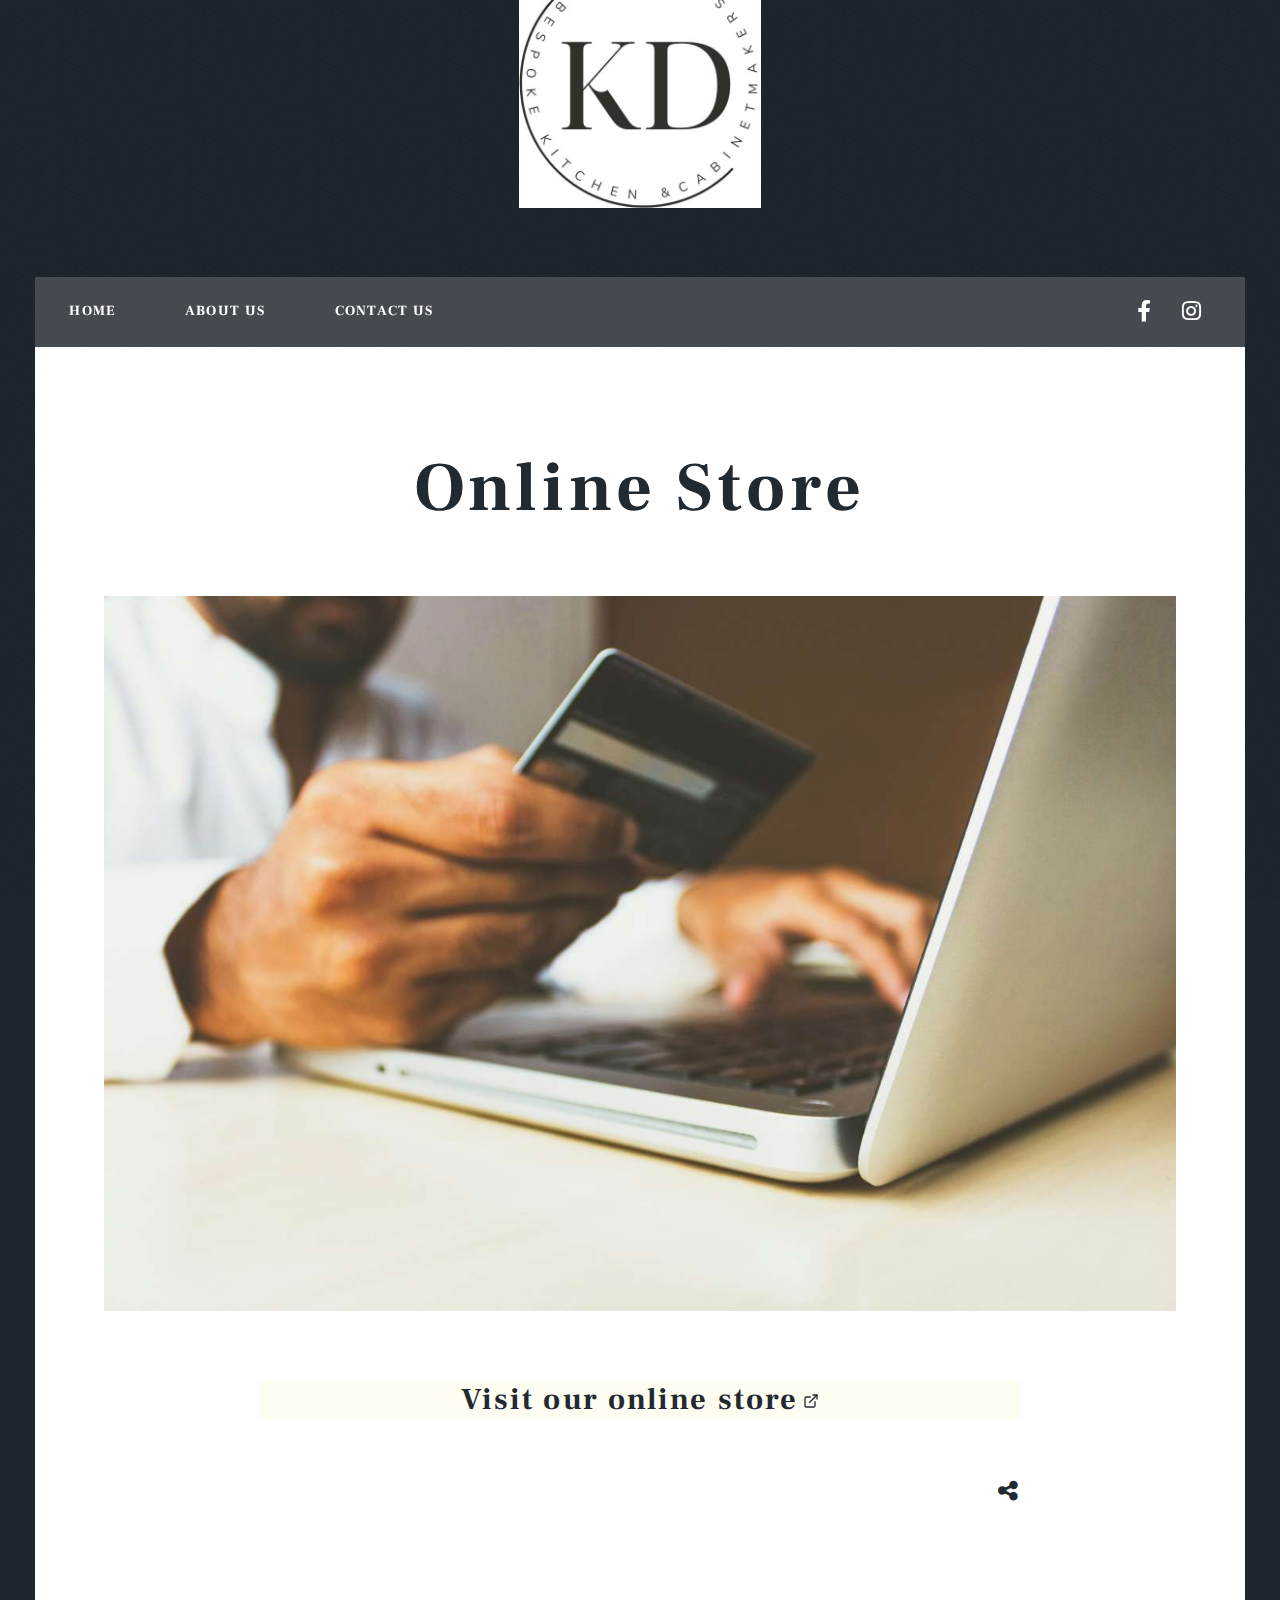
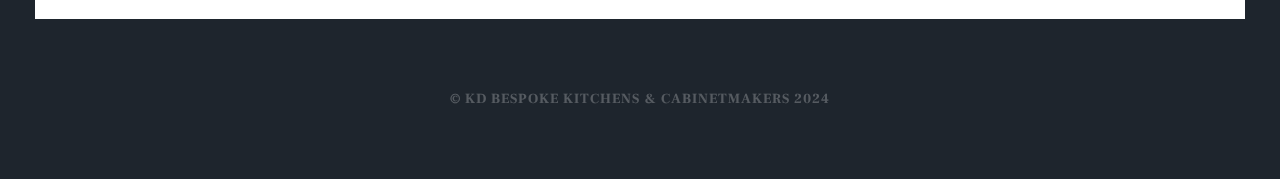
<file: online-store.html>
<!DOCTYPE html><html lang="en-gb"><head><meta charset="utf-8"><meta http-equiv="X-UA-Compatible" content="IE=edge"><meta name="viewport" content="width=device-width,initial-scale=1,user-scalable=no"><title>Online Store - KD-Bespoke</title><meta name="description" content="Visit our online store"><meta name="generator" content="Publii Open-Source CMS for Static Site"><link rel="canonical" href="https://Jodyd78.github.io/online-store.html"><link rel="alternate" type="application/atom+xml" href="https://Jodyd78.github.io/feed.xml"><link rel="alternate" type="application/json" href="https://Jodyd78.github.io/feed.json"><meta property="og:title" content="Online Store"><meta property="og:image" content="https://Jodyd78.github.io/media/posts/9/Online-Shop-Rupixen.jpg"><meta property="og:image:width" content="5184"><meta property="og:image:height" content="3456"><meta property="og:site_name" content="KD Bespoke Kitchens & Cabinet Makers "><meta property="og:description" content="Visit our online store"><meta property="og:url" content="https://Jodyd78.github.io/online-store.html"><meta property="og:type" content="article"><link rel="preload" href="https://Jodyd78.github.io/assets/dynamic/fonts/frankruhllibre/frankruhllibre.woff2" as="font" type="font/woff2" crossorigin><link rel="stylesheet" href="https://Jodyd78.github.io/assets/css/fontawesome-all.min.css?v=85514f933f9e0b82460af63f1a403fa5"><link rel="stylesheet" href="https://Jodyd78.github.io/assets/css/style.css?v=a01bc36b1740b0a75a130b8b68c50f1e"><noscript><link rel="stylesheet" href="https://Jodyd78.github.io/assets/css/noscript.css?v=efa867a99f5064d6729e4dc2008ad50b"></noscript><script type="application/ld+json">{"@context":"http://schema.org","@type":"Article","mainEntityOfPage":{"@type":"WebPage","@id":"https://Jodyd78.github.io/online-store.html"},"headline":"Online Store","datePublished":"2024-10-06T12:15","dateModified":"2024-10-06T12:26","image":{"@type":"ImageObject","url":"https://Jodyd78.github.io/media/posts/9/Online-Shop-Rupixen.jpg","height":3456,"width":5184},"description":"Visit our online store","author":{"@type":"Person","name":"Jody Dunstan","url":"https://Jodyd78.github.io/authors/jody-dunstan/"},"publisher":{"@type":"Organization","name":"Jody Dunstan","logo":{"@type":"ImageObject","url":"https://Jodyd78.github.io/media/website/Facebook-photo.jpg","height":500,"width":500}}}</script><style>#wrapper > .bg {
               background-image: url(https://Jodyd78.github.io/assets/images/overlay.png), linear-gradient(0deg, rgba(0, 0, 0, 0.1), rgba(0, 0, 0, 0.1)), url(https://Jodyd78.github.io/media/website/IMG_6932-3.png);
           }</style><noscript><style>img[loading] {
                    opacity: 1;
                }</style></noscript><style>.extlink::after {
				background-color: currentColor;
				content: "";
				display: inline-block;
				height: 16px; 
				margin-left: 5px;
				position: relative;
				top: 0px;
				width: 16px; 
			}
		.extlink.extlink-icon-1::after { mask-image: url("data:image/svg+xml;utf8,<svg viewBox='0 0 24 24' fill='none' stroke='%23000000' stroke-width='2' stroke-linecap='round' stroke-linejoin='round' xmlns='http://www.w3.org/2000/svg'><path d='M15 3h6v6'/><path d='M10 14 21 3'/><path d='M18 13v6a2 2 0 0 1-2 2H5a2 2 0 0 1-2-2V8a2 2 0 0 1 2-2h6'/></svg>"); }</style></head><body class="is-preload post-template"><div id="wrapper"><header id="header"><a class="logo logo-image" href="https://Jodyd78.github.io/"><img src="https://Jodyd78.github.io/media/website/Facebook-photo.jpg" alt="KD-Bespoke" width="500" height="500"></a></header><nav id="nav"><ul class="links"><li><a href="https://Jodyd78.github.io/" target="_self">Home</a></li><li><a href="https://Jodyd78.github.io/about-us.html" target="_self">About Us</a></li><li><a href="https://Jodyd78.github.io/contact-us.html" target="_self">Contact Us</a></li></ul><ul class="icons"><li><a href="https://www.facebook.com/KDBespokekitchens" class="icon brands fa-facebook-f"><span class="label">Facebook</span></a></li><li><a href="https://www.instagram.com/kdbespokekitchens/" class="icon brands fa-instagram"><span class="label">Instagram</span></a></li></ul></nav><main id="main"><article class="post"><header class="major"><h1>Online Store</h1><p class="post__inner"></p></header><figure class="image main"><img src="https://Jodyd78.github.io/media/posts/9/Online-Shop-Rupixen.jpg" srcset="https://Jodyd78.github.io/media/posts/9/responsive/Online-Shop-Rupixen-xs.jpg 300w, https://Jodyd78.github.io/media/posts/9/responsive/Online-Shop-Rupixen-sm.jpg 480w, https://Jodyd78.github.io/media/posts/9/responsive/Online-Shop-Rupixen-md.jpg 768w, https://Jodyd78.github.io/media/posts/9/responsive/Online-Shop-Rupixen-lg.jpg 1024w, https://Jodyd78.github.io/media/posts/9/responsive/Online-Shop-Rupixen-xl.jpg 1360w" sizes="(max-width: 1360px) 100vw, 1360px" loading="lazy" height="3456" width="5184" alt=""></figure><div class="post__inner post__entry"><h2 class="align-center msg--highlight"><a href="https://store108975242.company.site/?lang=en&amp;from_admin&amp;vertical=other" target="_blank" class="primary fit extlink extlink-icon-1" rel="noopener noreferrer">Visit our online store</a></h2></div><footer class="post__inner post__footer"><div class="post__share-tag-container"><div class="post__share"><button class="post__share-button js-post__share-button icon" aria-label="Share button"><i class="fas fa-share-alt"></i></button><div class="post__share-popup js-post__share-popup"><a href="https://www.facebook.com/sharer/sharer.php?u=https%3A%2F%2FJodyd78.github.io%2Fonline-store.html" class="js-share icon brands fa-facebook-f" rel="nofollow noopener noreferrer"><span class="label">Facebook</span> </a><a href="https://api.whatsapp.com/send?text=Online%20Store https%3A%2F%2FJodyd78.github.io%2Fonline-store.html" class="js-share icon brands fa-whatsapp" rel="nofollow noopener noreferrer"><span class="label">WhatsApp</span></a></div></div></div></footer></article></main><footer id="copyright"><ul><li>© KD Bespoke Kitchens &amp; Cabinetmakers 2024</li></ul></footer></div><script src="https://Jodyd78.github.io/assets/js/jquery.min.js?v=c9771cc3e90e18f5336eedbd0fffb2cf"></script><script src="https://Jodyd78.github.io/assets/js/jquery.scrollex.min.js?v=f89065e3d988006af9791b44561d7c90"></script><script src="https://Jodyd78.github.io/assets/js/jquery.scrolly.min.js?v=1ed5a78bde1476875a40f6b9ff44fc14"></script><script src="https://Jodyd78.github.io/assets/js/browser.min.js?v=c07298dd19048a8a69ad97e754dfe8d0"></script><script src="https://Jodyd78.github.io/assets/js/breakpoints.min.js?v=81a479eb099e3b187613943b085923b8"></script><script src="https://Jodyd78.github.io/assets/js/util.min.js?v=4201a626f8c9b614a663b3a1d7d82615"></script><script src="https://Jodyd78.github.io/assets/js/main.min.js?v=56233c354bd814758be8bff42f7e13a5"></script><script>/*<![CDATA[*/var images=document.querySelectorAll("img[loading]");for(var i=0;i<images.length;i++){if(images[i].complete){images[i].classList.add("is-loaded")}else{images[i].addEventListener("load",function(){this.classList.add("is-loaded")},false)}};/*]]>*/</script></body></html>
</file>
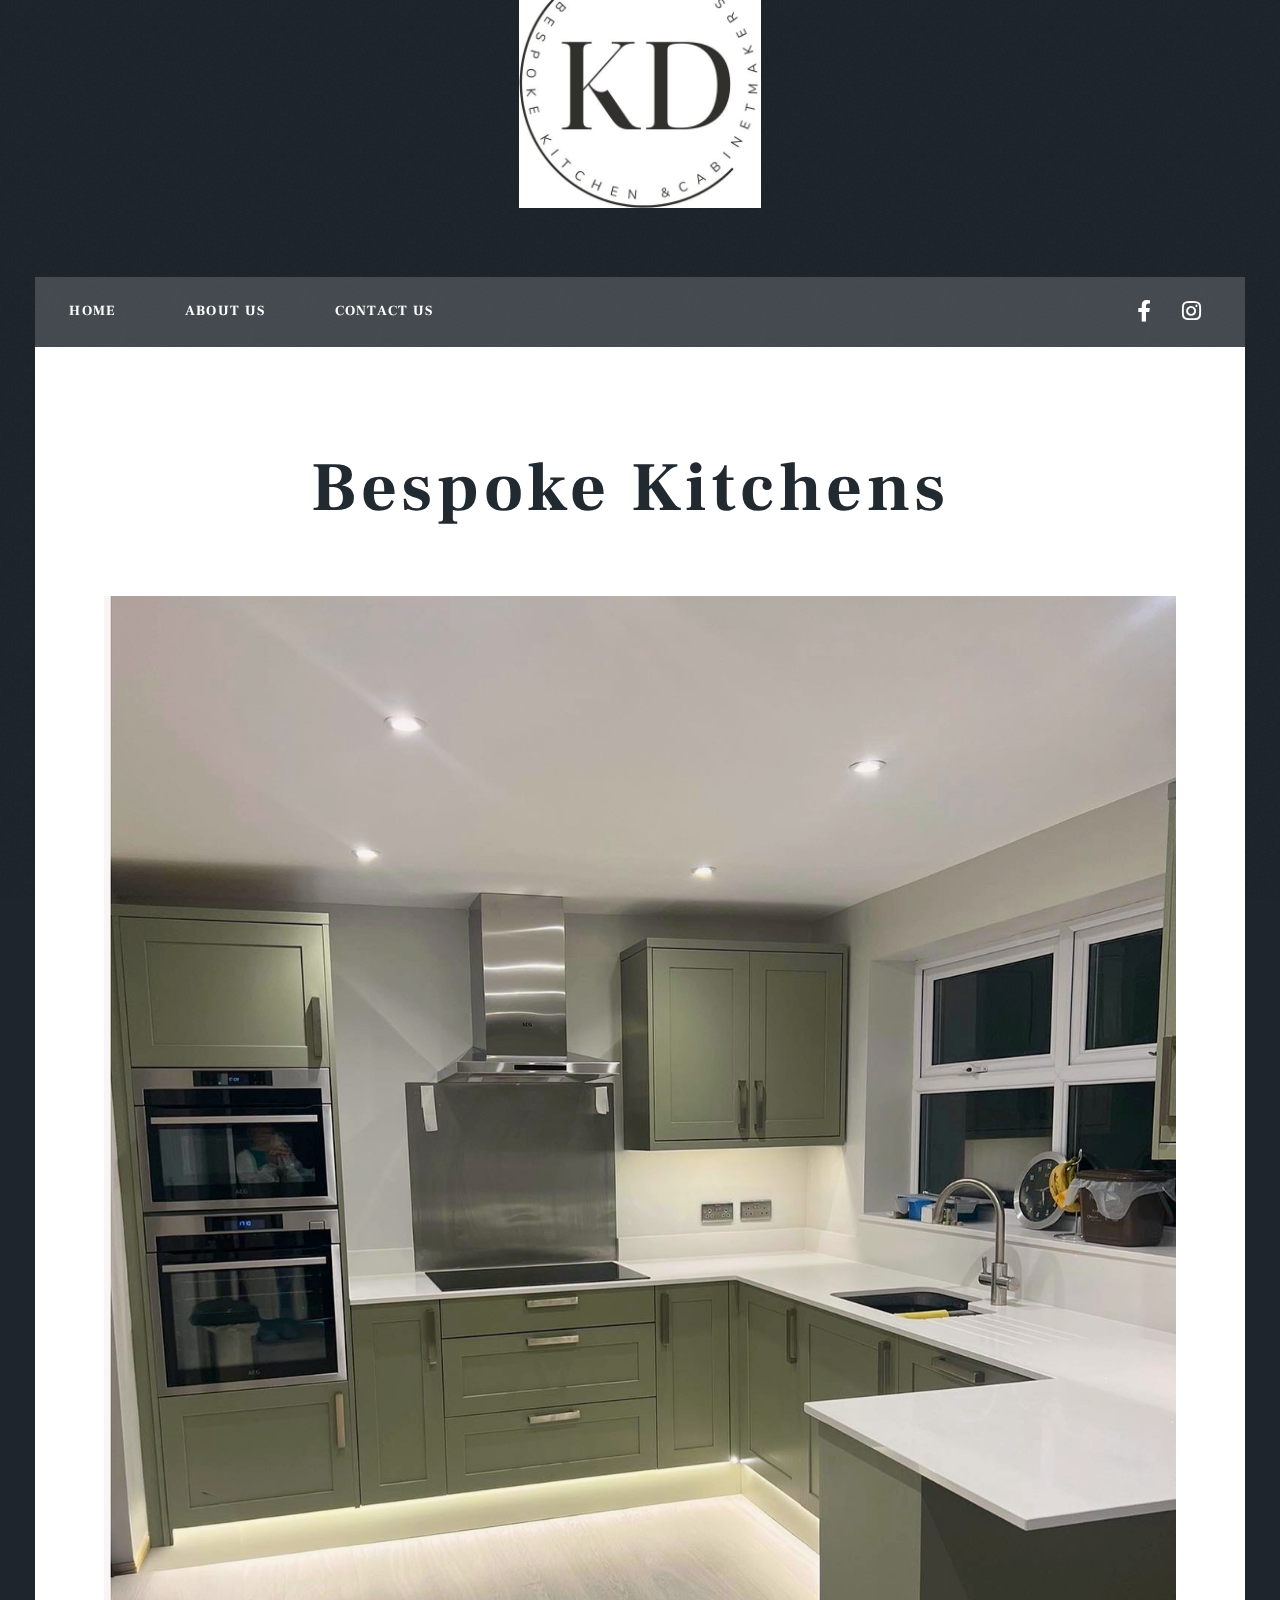
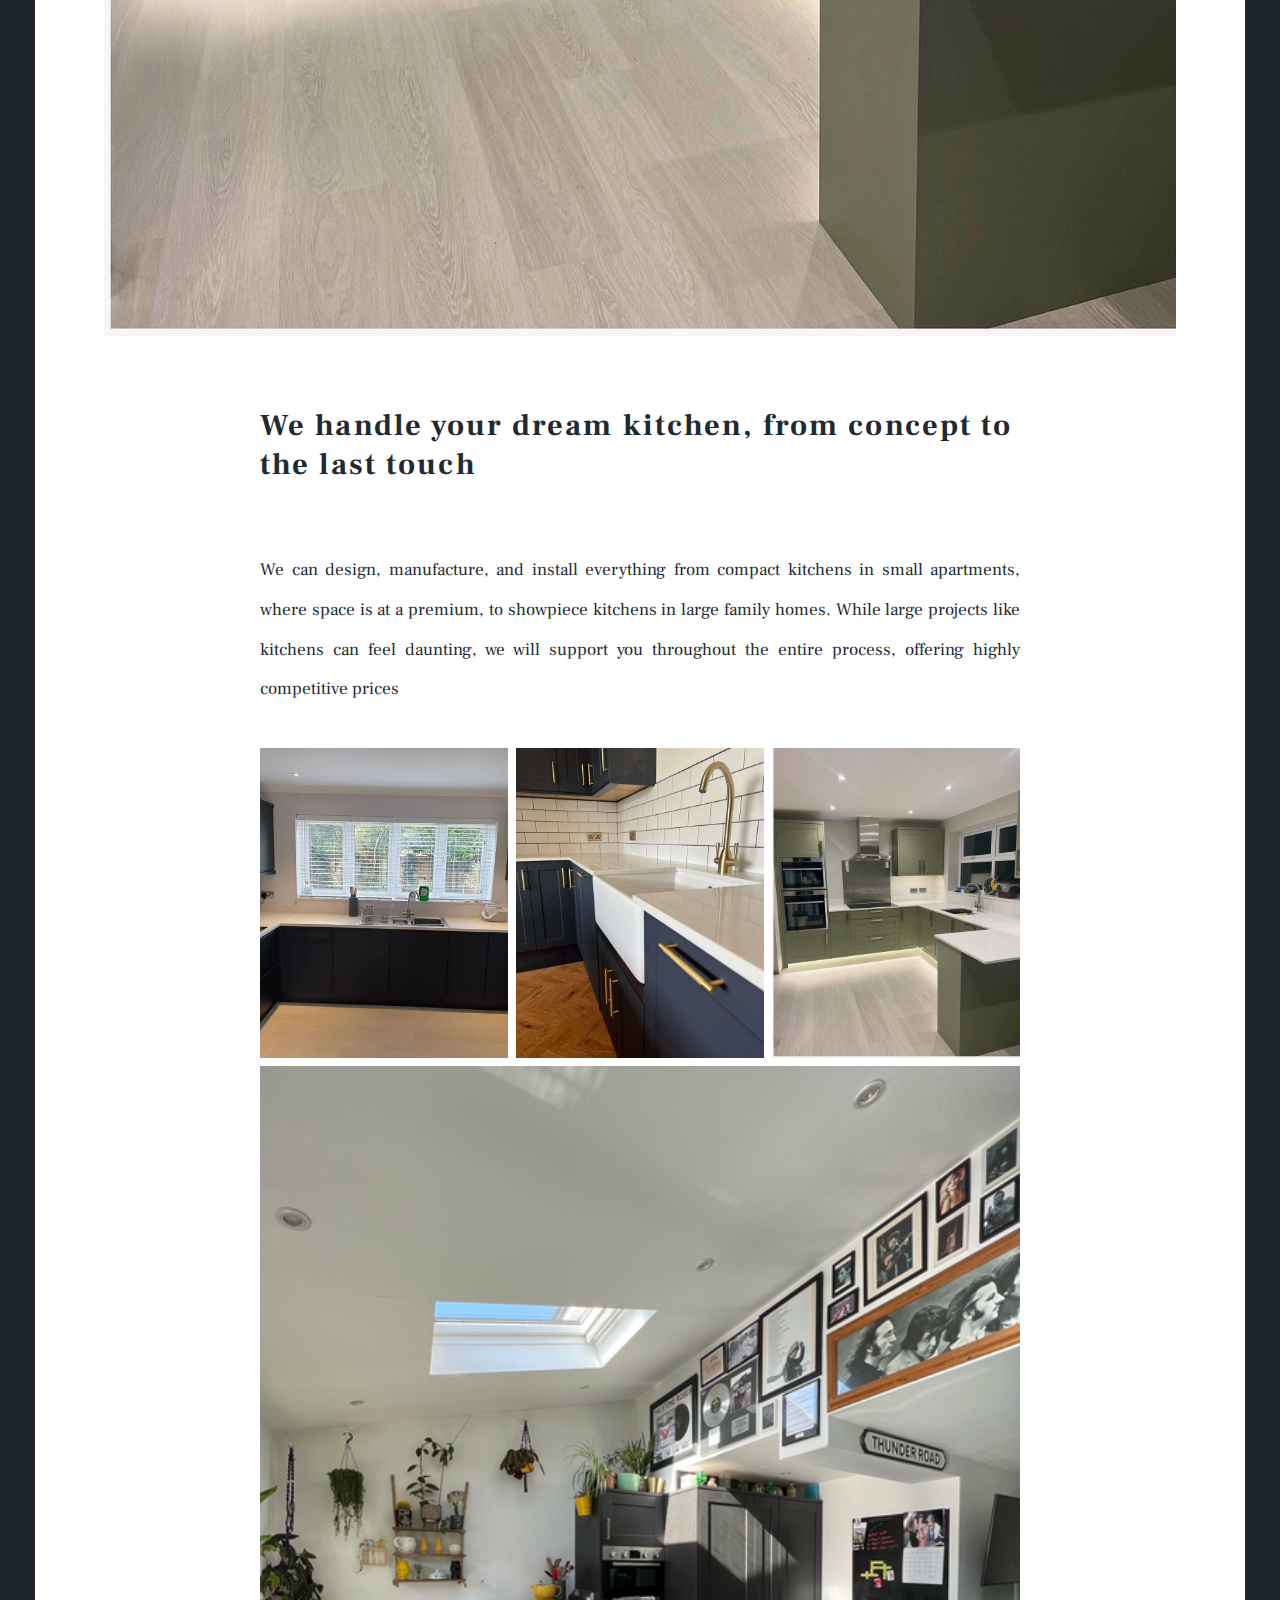
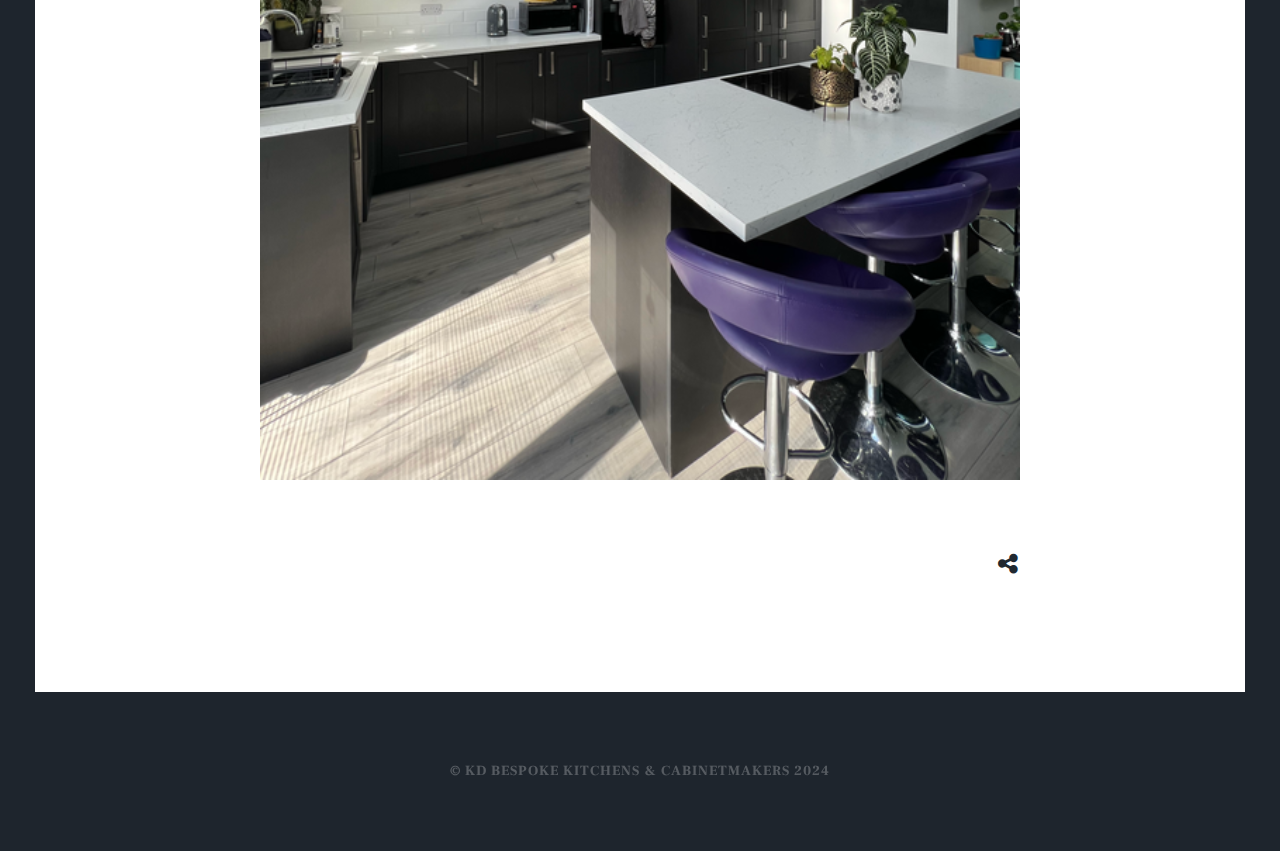
<file: test-post-1.html>
<!DOCTYPE html><html lang="en-gb"><head><meta charset="utf-8"><meta http-equiv="X-UA-Compatible" content="IE=edge"><meta name="viewport" content="width=device-width,initial-scale=1,user-scalable=no"><title>Bespoke Kitchens  - KD-Bespoke</title><meta name="description" content="We handle your dream kitchen, from concept to the last touch We can design, manufacture, and install everything from compact kitchens in small&hellip;"><meta name="generator" content="Publii Open-Source CMS for Static Site"><link rel="canonical" href="https://Jodyd78.github.io/test-post-1.html"><link rel="alternate" type="application/atom+xml" href="https://Jodyd78.github.io/feed.xml"><link rel="alternate" type="application/json" href="https://Jodyd78.github.io/feed.json"><meta property="og:title" content="Bespoke Kitchens "><meta property="og:image" content="https://Jodyd78.github.io/media/posts/2/Untitled.png"><meta property="og:image:width" content="1440"><meta property="og:image:height" content="1800"><meta property="og:site_name" content="KD Bespoke Kitchens & Cabinet Makers "><meta property="og:description" content="We handle your dream kitchen, from concept to the last touch We can design, manufacture, and install everything from compact kitchens in small&hellip;"><meta property="og:url" content="https://Jodyd78.github.io/test-post-1.html"><meta property="og:type" content="article"><link rel="preload" href="https://Jodyd78.github.io/assets/dynamic/fonts/frankruhllibre/frankruhllibre.woff2" as="font" type="font/woff2" crossorigin><link rel="stylesheet" href="https://Jodyd78.github.io/assets/css/fontawesome-all.min.css?v=85514f933f9e0b82460af63f1a403fa5"><link rel="stylesheet" href="https://Jodyd78.github.io/assets/css/style.css?v=a01bc36b1740b0a75a130b8b68c50f1e"><noscript><link rel="stylesheet" href="https://Jodyd78.github.io/assets/css/noscript.css?v=efa867a99f5064d6729e4dc2008ad50b"></noscript><link rel="stylesheet" href="https://Jodyd78.github.io/assets/css/photoswipe.css?v=da6e9be0fa855edd3610e97c1d4e38d9"><script type="application/ld+json">{"@context":"http://schema.org","@type":"Article","mainEntityOfPage":{"@type":"WebPage","@id":"https://Jodyd78.github.io/test-post-1.html"},"headline":"Bespoke Kitchens ","datePublished":"2024-09-12T15:33","dateModified":"2024-09-17T17:51","image":{"@type":"ImageObject","url":"https://Jodyd78.github.io/media/posts/2/Untitled.png","height":1800,"width":1440},"description":"We handle your dream kitchen, from concept to the last touch We can design, manufacture, and install everything from compact kitchens in small&hellip;","author":{"@type":"Person","name":"Jody Dunstan","url":"https://Jodyd78.github.io/authors/jody-dunstan/"},"publisher":{"@type":"Organization","name":"Jody Dunstan","logo":{"@type":"ImageObject","url":"https://Jodyd78.github.io/media/website/Facebook-photo.jpg","height":500,"width":500}}}</script><style>#wrapper > .bg {
               background-image: url(https://Jodyd78.github.io/assets/images/overlay.png), linear-gradient(0deg, rgba(0, 0, 0, 0.1), rgba(0, 0, 0, 0.1)), url(https://Jodyd78.github.io/media/website/IMG_6932-3.png);
           }</style><noscript><style>img[loading] {
                    opacity: 1;
                }</style></noscript><style>.extlink::after {
				background-color: currentColor;
				content: "";
				display: inline-block;
				height: 16px; 
				margin-left: 5px;
				position: relative;
				top: 0px;
				width: 16px; 
			}
		.extlink.extlink-icon-1::after { mask-image: url("data:image/svg+xml;utf8,<svg viewBox='0 0 24 24' fill='none' stroke='%23000000' stroke-width='2' stroke-linecap='round' stroke-linejoin='round' xmlns='http://www.w3.org/2000/svg'><path d='M15 3h6v6'/><path d='M10 14 21 3'/><path d='M18 13v6a2 2 0 0 1-2 2H5a2 2 0 0 1-2-2V8a2 2 0 0 1 2-2h6'/></svg>"); }</style></head><body class="is-preload post-template"><div id="wrapper"><header id="header"><a class="logo logo-image" href="https://Jodyd78.github.io/"><img src="https://Jodyd78.github.io/media/website/Facebook-photo.jpg" alt="KD-Bespoke" width="500" height="500"></a></header><nav id="nav"><ul class="links"><li><a href="https://Jodyd78.github.io/" target="_self">Home</a></li><li><a href="https://Jodyd78.github.io/about-us.html" target="_self">About Us</a></li><li><a href="https://Jodyd78.github.io/contact-us.html" target="_self">Contact Us</a></li></ul><ul class="icons"><li><a href="https://www.facebook.com/KDBespokekitchens" class="icon brands fa-facebook-f"><span class="label">Facebook</span></a></li><li><a href="https://www.instagram.com/kdbespokekitchens/" class="icon brands fa-instagram"><span class="label">Instagram</span></a></li></ul></nav><main id="main"><article class="post"><header class="major"><h1>Bespoke Kitchens </h1><p class="post__inner"></p></header><figure class="image main"><img src="https://Jodyd78.github.io/media/posts/2/Untitled.png" srcset="https://Jodyd78.github.io/media/posts/2/responsive/Untitled-xs.png 300w, https://Jodyd78.github.io/media/posts/2/responsive/Untitled-sm.png 480w, https://Jodyd78.github.io/media/posts/2/responsive/Untitled-md.png 768w, https://Jodyd78.github.io/media/posts/2/responsive/Untitled-lg.png 1024w, https://Jodyd78.github.io/media/posts/2/responsive/Untitled-xl.png 1360w" sizes="(max-width: 1360px) 100vw, 1360px" loading="lazy" height="1800" width="1440" alt=""></figure><div class="post__inner post__entry"><h2 id="we-handle-your-dream-kitchen-from-concept-to-the-last-touchlessbrgreaterlessbrgreater">We handle your dream kitchen, from concept to the last touch<br><br></h2><p>We can design, manufacture, and install everything from compact kitchens in small apartments, where space is at a premium, to showpiece kitchens in large family homes. While large projects like kitchens can feel daunting, we will support you throughout the entire process, offering highly competitive prices</p><div class="gallery-wrapper"><div class="gallery" data-columns="3"><figure class="gallery__item"><a href="https://Jodyd78.github.io/media/posts/2/gallery/0e876586-2966-47ab-b62f-7490c5d9aeec.JPG" data-size="1600x1200"><img loading="lazy" src="https://Jodyd78.github.io/media/posts/2/gallery/0e876586-2966-47ab-b62f-7490c5d9aeec-thumbnail.JPG" height="540" width="720" alt=""></a></figure><figure class="gallery__item"><a href="https://Jodyd78.github.io/media/posts/2/gallery/AA3A7A1F-306E-4848-9672-282ECC476E54.JPG" data-size="1440x1800"><img loading="lazy" src="https://Jodyd78.github.io/media/posts/2/gallery/AA3A7A1F-306E-4848-9672-282ECC476E54-thumbnail.JPG" height="900" width="720" alt=""></a></figure><figure class="gallery__item"><a href="https://Jodyd78.github.io/media/posts/2/gallery/Untitled.png" data-size="1440x1800"><img loading="lazy" src="https://Jodyd78.github.io/media/posts/2/gallery/Untitled-thumbnail.png" height="900" width="720" alt=""></a></figure><figure class="gallery__item"><a href="https://Jodyd78.github.io/media/posts/2/gallery/IMG_6932.png" data-size="4032x3024"><img loading="lazy" src="https://Jodyd78.github.io/media/posts/2/gallery/IMG_6932-thumbnail.png" height="540" width="720" alt=""></a></figure></div></div></div><footer class="post__inner post__footer"><div class="post__share-tag-container"><div class="post__share"><button class="post__share-button js-post__share-button icon" aria-label="Share button"><i class="fas fa-share-alt"></i></button><div class="post__share-popup js-post__share-popup"><a href="https://www.facebook.com/sharer/sharer.php?u=https%3A%2F%2FJodyd78.github.io%2Ftest-post-1.html" class="js-share icon brands fa-facebook-f" rel="nofollow noopener noreferrer"><span class="label">Facebook</span> </a><a href="https://api.whatsapp.com/send?text=Bespoke%20Kitchens%C2%A0 https%3A%2F%2FJodyd78.github.io%2Ftest-post-1.html" class="js-share icon brands fa-whatsapp" rel="nofollow noopener noreferrer"><span class="label">WhatsApp</span></a></div></div></div></footer></article></main><footer id="copyright"><ul><li>© KD Bespoke Kitchens &amp; Cabinetmakers 2024</li></ul></footer></div><script src="https://Jodyd78.github.io/assets/js/jquery.min.js?v=c9771cc3e90e18f5336eedbd0fffb2cf"></script><script src="https://Jodyd78.github.io/assets/js/jquery.scrollex.min.js?v=f89065e3d988006af9791b44561d7c90"></script><script src="https://Jodyd78.github.io/assets/js/jquery.scrolly.min.js?v=1ed5a78bde1476875a40f6b9ff44fc14"></script><script src="https://Jodyd78.github.io/assets/js/browser.min.js?v=c07298dd19048a8a69ad97e754dfe8d0"></script><script src="https://Jodyd78.github.io/assets/js/breakpoints.min.js?v=81a479eb099e3b187613943b085923b8"></script><script src="https://Jodyd78.github.io/assets/js/util.min.js?v=4201a626f8c9b614a663b3a1d7d82615"></script><script src="https://Jodyd78.github.io/assets/js/main.min.js?v=56233c354bd814758be8bff42f7e13a5"></script><script>/*<![CDATA[*/var images=document.querySelectorAll("img[loading]");for(var i=0;i<images.length;i++){if(images[i].complete){images[i].classList.add("is-loaded")}else{images[i].addEventListener("load",function(){this.classList.add("is-loaded")},false)}};/*]]>*/</script><script defer="defer" src="https://Jodyd78.github.io/assets/js/photoswipe.min.js?v=017385b552f7e0d979e2e2fe6f324015"></script><script defer="defer" src="https://Jodyd78.github.io/assets/js/photoswipe-ui-default.min.js?v=d067f0883540b1ddda0e2c9ad1b14260"></script><script>var initPhotoSwipeFromDOM=function(gallerySelector){var parseThumbnailElements=function(el){var thumbElements=el.childNodes,numNodes=thumbElements.length,items=[],figureEl,linkEl,size,item;for(var i=0;i<numNodes;i++){figureEl=thumbElements[i];if(figureEl.nodeType!==1){continue;}
   linkEl=figureEl.children[0];size=linkEl.getAttribute('data-size').split('x');item={src:linkEl.getAttribute('href'),w:parseInt(size[0],10),h:parseInt(size[1],10)};if(figureEl.children.length>1){item.title=figureEl.children[1].innerHTML;}
   if(linkEl.children.length>0){item.msrc=linkEl.children[0].getAttribute('src');}
   item.el=figureEl;items.push(item);}
   return items;};var closest=function closest(el,fn){return el&&(fn(el)?el:closest(el.parentNode,fn));};var onThumbnailsClick=function(e){e=e||window.event;e.preventDefault?e.preventDefault():e.returnValue=false;var eTarget=e.target||e.srcElement;var clickedListItem=closest(eTarget,function(el){return(el.tagName&&el.tagName.toUpperCase()==='FIGURE');});if(!clickedListItem){return;}
   var clickedGallery=clickedListItem.parentNode,childNodes=clickedListItem.parentNode.childNodes,numChildNodes=childNodes.length,nodeIndex=0,index;for(var i=0;i<numChildNodes;i++){if(childNodes[i].nodeType!==1){continue;}
   if(childNodes[i]===clickedListItem){index=nodeIndex;break;}
   nodeIndex++;}
   if(index>=0){openPhotoSwipe(index,clickedGallery);}
   return false;};var photoswipeParseHash=function(){var hash=window.location.hash.substring(1),params={};if(hash.length<5){return params;}
   var vars=hash.split('&');for(var i=0;i<vars.length;i++){if(!vars[i]){continue;}
   var pair=vars[i].split('=');if(pair.length<2){continue;}
   params[pair[0]]=pair[1];}
   if(params.gid){params.gid=parseInt(params.gid,10);}
   return params;};var openPhotoSwipe=function(index,galleryElement,disableAnimation,fromURL){var pswpElement=document.querySelectorAll('.pswp')[0],gallery,options,items;items=parseThumbnailElements(galleryElement);options={galleryUID:galleryElement.getAttribute('data-pswp-uid'),getThumbBoundsFn:function(index){var thumbnail=items[index].el.getElementsByTagName('img')[0],pageYScroll=window.pageYOffset||document.documentElement.scrollTop,rect=thumbnail.getBoundingClientRect();return{x:rect.left,y:rect.top+pageYScroll,w:rect.width};},
   mainClass:'pswp--dark',
   preload: [1,2],
   hideAnimationDuration:200,
   showAnimationDuration:0,
   bgOpacity: 0.7,
   showHideOpacity:true,
   closeOnScroll: true,
   arrowKeys: true,
   closeEl: true,
   captionEl: true,
   fullscreenEl: true,
   zoomEl: true,
   shareEl: true,
   counterEl: true,
   arrowEl: true,
   preloaderEl: true
   };if(fromURL){if(options.galleryPIDs){for(var j=0;j<items.length;j++){if(items[j].pid==index){options.index=j;break;}}}else{options.index=parseInt(index,10)-1;}}else{options.index=parseInt(index,10);}
   if(isNaN(options.index)){return;}
   if(disableAnimation){options.showAnimationDuration=0;}
   gallery=new PhotoSwipe(pswpElement,PhotoSwipeUI_Default,items,options);gallery.init();gallery.options.escKey=true;};var galleryElements=document.querySelectorAll(gallerySelector);for(var i=0,l=galleryElements.length;i<l;i++){galleryElements[i].setAttribute('data-pswp-uid',i+1);galleryElements[i].onclick=onThumbnailsClick;}
   var hashData=photoswipeParseHash();if(hashData.pid&&hashData.gid){openPhotoSwipe(hashData.pid,galleryElements[hashData.gid-1],true,true);}};window.addEventListener('load', function () {initPhotoSwipeFromDOM('.gallery');}, false);</script><div class="pswp" tabindex="-1" role="dialog" aria-hidden="true"><div class="pswp__bg"></div><div class="pswp__scroll-wrap"><div class="pswp__container"><div class="pswp__item"></div><div class="pswp__item"></div><div class="pswp__item"></div></div><div class="pswp__ui pswp__ui--hidden"><div class="pswp__top-bar"><div class="pswp__counter"></div><button class="pswp__button pswp__button--close" title="Close (Esc)"></button><button class="pswp__button pswp__button--share" title="Share"></button><button class="pswp__button pswp__button--fs" title="Toggle fullscreen"></button><button class="pswp__button pswp__button--zoom" title="Zoom in/out"></button><div class="pswp__preloader"><div class="pswp__preloader__icn"><div class="pswp__preloader__cut"><div class="pswp__preloader__donut"></div></div></div></div></div><div class="pswp__share-modal pswp__share-modal--hidden pswp__single-tap"><div class="pswp__share-tooltip"></div></div><button class="pswp__button pswp__button--arrow--left" title="Previous (arrow left)"></button><button class="pswp__button pswp__button--arrow--right" title="Next (arrow right)"></button><div class="pswp__caption"><div class="pswp__caption__center"></div></div></div></div></div></body></html>
</file>
